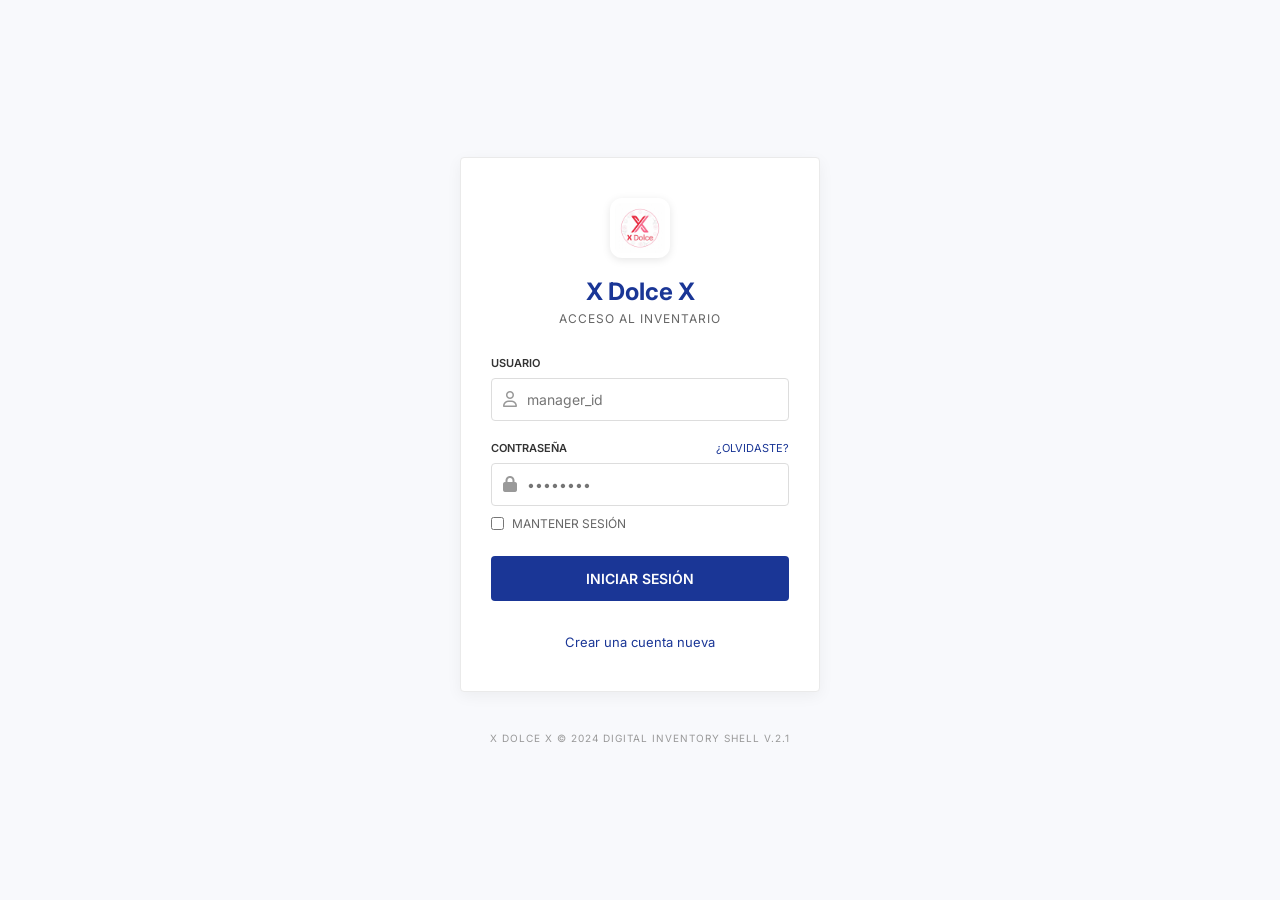
<file: frontend/index.html>
<!DOCTYPE html>
<html lang="es">

<head>
    <meta charset="UTF-8">
    <meta name="viewport" content="width=device-width, initial-scale=1.0">
    <title>X Dolce - Acceso al Inventario</title>
    <link href="https://fonts.googleapis.com/css2?family=Inter:wght@400;500;600;700&display=swap" rel="stylesheet">
    <link rel="stylesheet" href="https://cdnjs.cloudflare.com/ajax/libs/font-awesome/6.4.0/css/all.min.css">
    <link rel="stylesheet" href="css/style.css">
    <link rel="stylesheet" href="css/auth.css">
</head>

<body>

    <div class="auth-container">
        <div class="auth-card">
            <!-- Usamos una imagen de placeholder que simule el logo de X Dolce -->
            <img src="assets/images/logo.png" alt="X Dolce Logo" class="auth-logo">

            <h1 class="auth-title">X Dolce X</h1>
            <p class="auth-subtitle">ACCESO AL INVENTARIO</p>

            <form id="loginForm">
                <div class="form-group">
                    <label>USUARIO</label>
                    <div class="input-container">
                        <i class="fa-regular fa-user"></i>
                        <input type="text" id="username" placeholder="manager_id" required>
                    </div>
                </div>

                <div class="form-group" style="margin-bottom: 10px;">
                    <div style="display: flex; justify-content: space-between; align-items: center;">
                        <label>CONTRASEÑA</label>
                        <a href="#" style="font-size: 11px; margin-bottom: 8px;">¿OLVIDASTE?</a>
                    </div>
                    <div class="input-container">
                        <i class="fa-solid fa-lock"></i>
                        <input type="password" id="password" placeholder="••••••••" required>
                    </div>
                </div>

                <div class="extra-options" style="margin-bottom: 25px;">
                    <label
                        style="display: flex; align-items: center; gap: 8px; font-weight: normal; text-transform: none; color: #666;">
                        <input type="checkbox" id="rememberMe"> MANTENER SESIÓN
                    </label>
                </div>

                <button type="submit" class="btn-primary btn-auth">INICIAR SESIÓN</button>
            </form>

            <div style="margin-top: 15px;">
                <a href="register.html" class="footer-link">Crear una cuenta nueva</a>
            </div>
        </div>
        <div style="text-align: center; margin-top: 40px; font-size: 10px; color: #999; letter-spacing: 1px;">
            X DOLCE X © 2024 DIGITAL INVENTORY SHELL V.2.1
        </div>
    </div>

    <script src="js/api.js"></script>
    <script src="js/auth.js"></script>
</body>

</html>
</file>
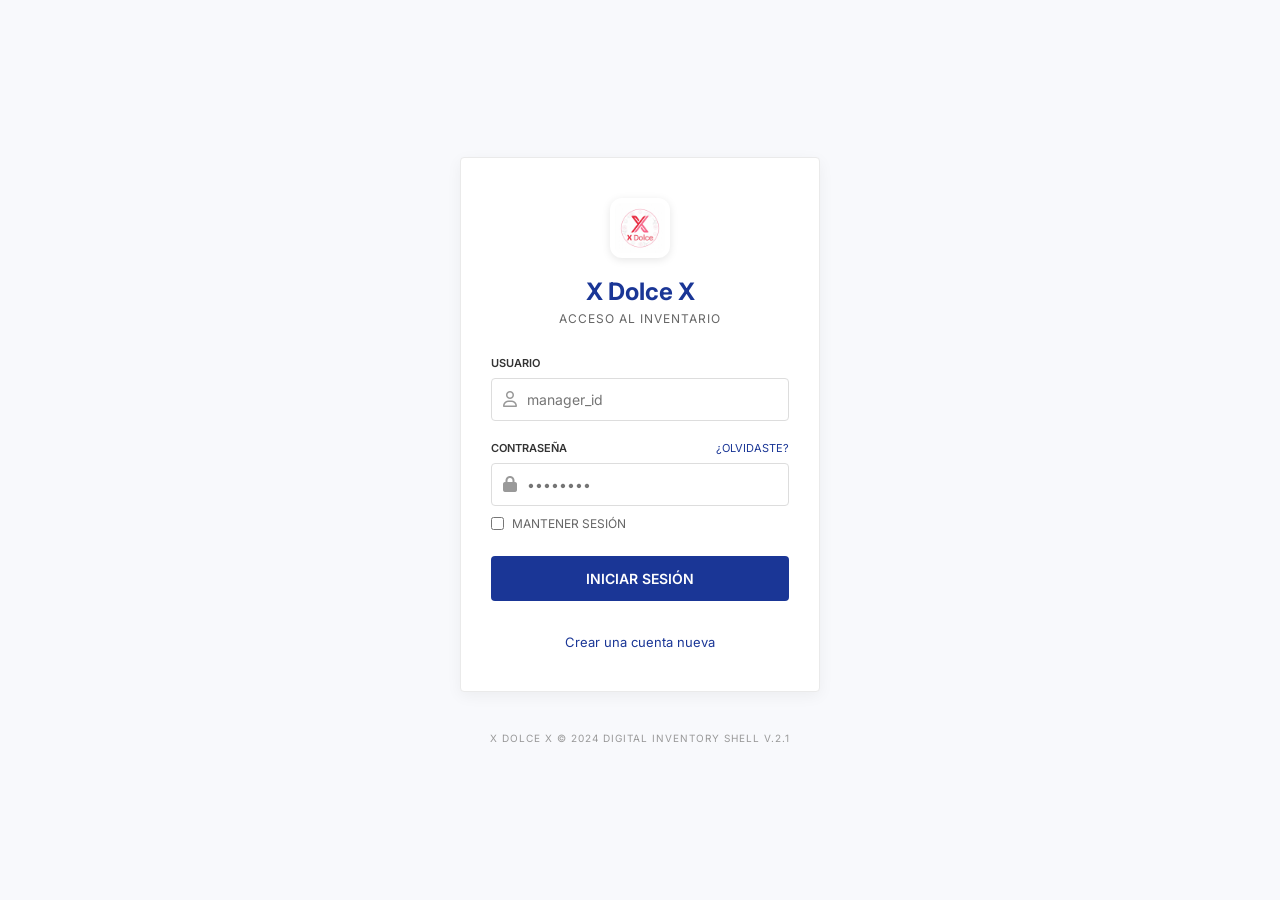
<file: frontend/customers.html>
<!DOCTYPE html>
<html lang="es">
<head>
    <meta charset="UTF-8">
    <meta name="viewport" content="width=device-width, initial-scale=1.0">
    <title>X Dolce - Clientes</title>
    <link href="https://fonts.googleapis.com/css2?family=Inter:wght@400;500;600;700&display=swap" rel="stylesheet">
    <link rel="stylesheet" href="https://cdnjs.cloudflare.com/ajax/libs/font-awesome/6.4.0/css/all.min.css">
    <link rel="stylesheet" href="css/style.css">
    <link rel="stylesheet" href="css/layout.css">
</head>
<body>

    <div class="app-container">
        <!-- Sidebar -->
        <aside class="sidebar">
            <div>
                <div class="sidebar-header">
                    <div class="sidebar-logo">
                        <img src="assets/images/logo.png" alt="Logo">
                        <div>
                            <h2>X Dolce</h2>
                            <p>Operaciones de inventario</p>
                        </div>
                    </div>
                </div>
                
                <ul class="sidebar-menu">
                    <li><a href="dashboard.html"><i class="fa-solid fa-box"></i> Inventario</a></li>
                    <li><a href="pos.html"><i class="fa-solid fa-cash-register"></i> Punto de Venta</a></li>
                    <li><a href="layaways.html"><i class="fa-solid fa-box-open"></i> Apartados</a></li>
                    <li><a href="customers.html" class="active"><i class="fa-solid fa-users"></i> Clientes</a></li>
                    <li><a href="history.html"><i class="fa-solid fa-clock-rotate-left"></i> Historial</a></li>
                </ul>

                <div class="sidebar-action">
                    <button class="btn-primary" style="width: 100%;" onclick="openCustomerModal()"><i class="fa-solid fa-plus"></i> Nuevo Cliente</button>
                </div>
            </div>

            <ul class="sidebar-menu sidebar-footer">
                <li><a href="settings.html"><i class="fa-solid fa-gear"></i> Ajustes</a></li>
                <li><a href="#"><i class="fa-regular fa-circle-question"></i> Soporte</a></li>
                <li><a href="#" onclick="logout()"><i class="fa-solid fa-arrow-right-from-bracket"></i> Salir</a></li>
            </ul>
        </aside>

        <!-- Main Content -->
        <main class="main-content">
            <header class="topbar">
                <div class="search-bar">
                    <i class="fa-solid fa-magnifying-glass"></i>
                    <input type="text" id="searchInput" placeholder="Buscar cliente por nombre o documento..." onkeyup="filterCustomers()">
                </div>
                <div class="topbar-actions">
                    <div style="position: relative;">
                        <button class="btn-icon" id="notificationBellBtn" onclick="toggleGlobalNotifications()" style="cursor:pointer; position:relative;">
                            <i class="fa-regular fa-bell"></i>
                            <span id="notifBadge" style="display:none;position:absolute;top:4px;right:4px;width:8px;height:8px;background:#dc3545;border-radius:50%;box-shadow:0 0 0 2px white;"></span>
                        </button>
                        <div id="notificationsDropdown" style="display:none; position:absolute; top:40px; right:0; width:300px; background:white; border-radius:8px; box-shadow:0 10px 25px rgba(0,0,0,0.15); border:1px solid #eee; z-index:1000; overflow:hidden;">
                            <div style="padding:15px; border-bottom:1px solid #eee; font-weight:600; color:#333; display:flex; justify-content:space-between; align-items:center;">
                                Alertas de Stock <span id="notifCount" class="badge badge-danger" style="font-size:11px;">0</span>
                            </div>
                            <div id="notificationsList" style="max-height:300px; overflow-y:auto; padding:0;">
                                <!-- Alerts will be injected here -->
                            </div>
                        </div>
                    </div>
                    <div class="user-profile">
                        <i class="fa-solid fa-circle-user" style="font-size: 24px; color: var(--primary-color);"></i>
                        <span id="userNameDisplay">Usuario</span>
                    </div>
                </div>
            </header>

            <div class="page-content">
                <div class="page-header">
                    <h1 class="page-title">Directorio de Clientes</h1>
                    <div class="action-buttons">
                        <button class="btn-primary" onclick="openCustomerModal()"><i class="fa-solid fa-user-plus"></i> Registrar Cliente</button>
                    </div>
                </div>

                <div style="background: white; border-radius: 8px; padding: 20px; box-shadow: 0 1px 3px rgba(0,0,0,0.05);">
                    <table class="data-table">
                        <thead>
                            <tr>
                                <th>ID / Doc</th>
                                <th>Nombre Completo</th>
                                <th>Teléfono</th>
                                <th>Correo</th>
                                <th>Dirección</th>
                                <th>Acciones</th>
                            </tr>
                        </thead>
                        <tbody id="customersTableBody">
                            <!-- Llenado por JS -->
                        </tbody>
                    </table>
                </div>
            </div>
        </main>
    </div>

    <!-- Modal for Customer Form -->
    <div id="customerModal" class="modal" style="display:none; position:fixed; top:0; left:0; width:100%; height:100%; background:rgba(0,0,0,0.5); z-index:1000; align-items:center; justify-content:center;">
        <div style="background:white; padding:30px; border-radius:8px; width:500px; max-width:90%;">
            <h2 id="modalTitle" style="margin-bottom: 20px;">Registrar Cliente</h2>
            <form id="customerForm" onsubmit="saveCustomer(event)">
                <input type="hidden" id="customerId">
                <div class="form-group" style="margin-bottom: 15px;">
                    <label>Nombre Completo *</label>
                    <input type="text" id="custName" class="form-input" style="width: 100%;" required>
                </div>
                <div class="form-group" style="margin-bottom: 15px;">
                    <label>Documento / Cédula</label>
                    <input type="text" id="custDoc" class="form-input" style="width: 100%;">
                </div>
                <div style="display: grid; grid-template-columns: 1fr 1fr; gap: 15px; margin-bottom: 15px;">
                    <div class="form-group">
                        <label>Teléfono</label>
                        <input type="text" id="custPhone" class="form-input" style="width: 100%;">
                    </div>
                    <div class="form-group">
                        <label>Correo</label>
                        <input type="email" id="custEmail" class="form-input" style="width: 100%;">
                    </div>
                </div>
                <div class="form-group" style="margin-bottom: 20px;">
                    <label>Dirección</label>
                    <input type="text" id="custAddress" class="form-input" style="width: 100%;">
                </div>
                <div style="display: flex; justify-content: flex-end; gap: 10px;">
                    <button type="button" class="btn-secondary" onclick="closeCustomerModal()">Cancelar</button>
                    <button type="submit" class="btn-primary">Guardar Cliente</button>
                </div>
            </form>
        </div>
    </div>

    <script src="js/api.js"></script>
    <script src="js/auth.js"></script>
    <script src="js/customers.js"></script>
</body>
</html>
</file>
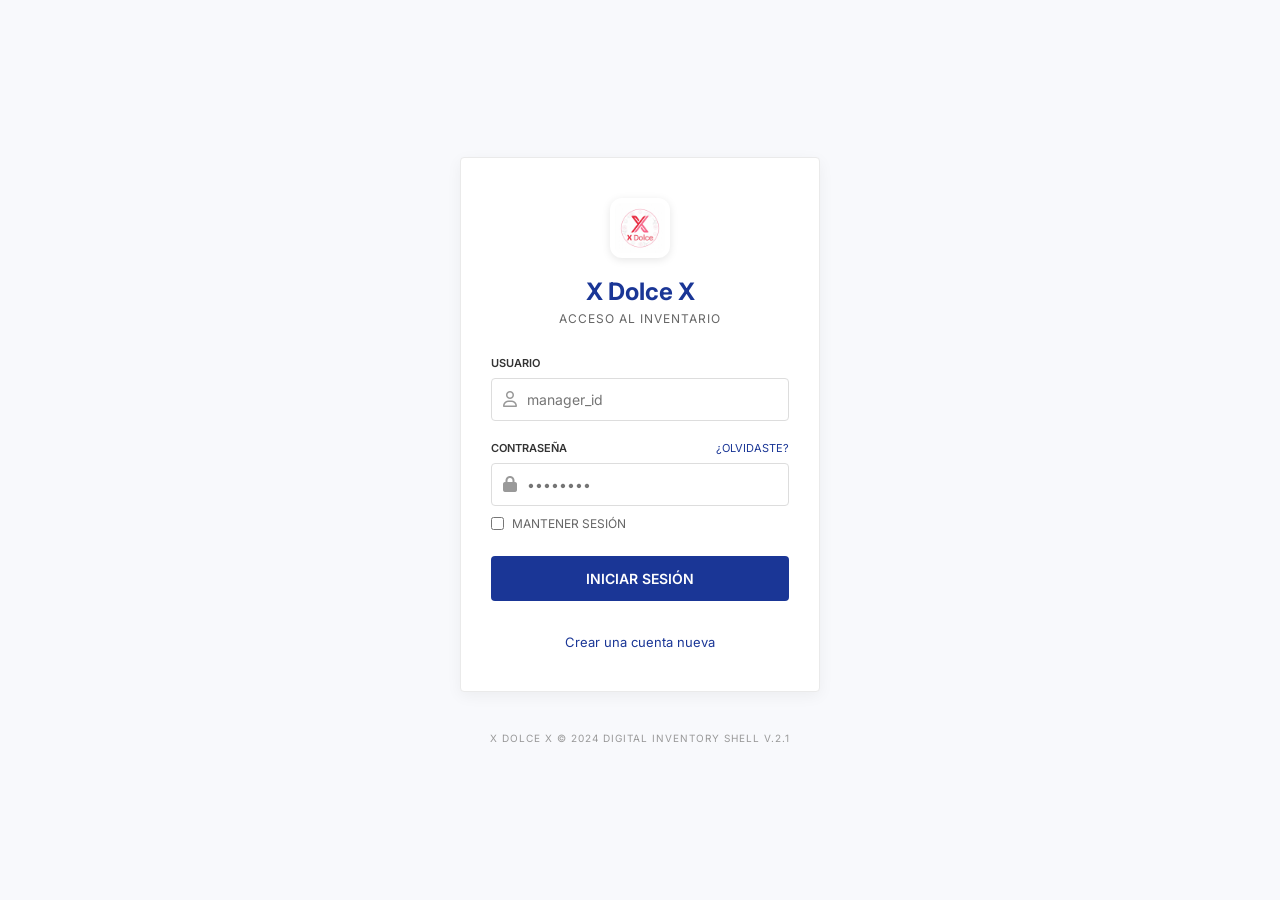
<file: frontend/dashboard.html>
<!DOCTYPE html>
<html lang="es">
<head>
    <meta charset="UTF-8">
    <meta name="viewport" content="width=device-width, initial-scale=1.0">
    <title>X Dolce - Inventario</title>
    <meta name="description" content="Sistema de gestión de inventario X Dolce — panel principal de productos y stock.">
    <link href="https://fonts.googleapis.com/css2?family=Inter:wght@400;500;600;700&display=swap" rel="stylesheet">
    <link rel="stylesheet" href="https://cdnjs.cloudflare.com/ajax/libs/font-awesome/6.4.0/css/all.min.css">
    <link rel="stylesheet" href="css/style.css">
    <link rel="stylesheet" href="css/layout.css">
    <style>
        @keyframes slideInToast { from { transform: translateX(100px); opacity:0; } to { transform: translateX(0); opacity:1; } }
        .bulk-bar {
            display: none;
            align-items: center;
            gap: 10px;
            background: #eef2f9;
            border: 1px solid #c0cce8;
            border-radius: 6px;
            padding: 8px 14px;
            margin-bottom: 10px;
        }
        .bulk-bar.visible { display: flex; }
        #bulkDeleteBtn {
            display: none;
            background: var(--danger);
            color: white;
            border: none;
            padding: 8px 16px;
            border-radius: 4px;
            cursor: pointer;
            font-weight: 600;
            font-size: 13px;
            align-items: center;
            gap: 6px;
            transition: background 0.2s;
        }
        #bulkDeleteBtn:hover { background: #b02a37; }
        .data-table th:first-child, .data-table td:first-child { width: 36px; padding-right: 0; }
        
        /* Grid View Styles */
        .grid-view {
            display: grid;
            grid-template-columns: repeat(auto-fill, minmax(180px, 1fr));
            gap: 15px;
        }
        .grid-card {
            background: white;
            border: 1px solid #e1e4e8;
            border-radius: 8px;
            overflow: hidden;
            position: relative;
            transition: transform 0.2s, box-shadow 0.2s;
        }
        .grid-card:hover {
            transform: translateY(-4px);
            box-shadow: 0 10px 20px rgba(0,0,0,0.1);
        }
        .grid-card-img {
            width: 100%;
            height: 180px;
            object-fit: cover;
            background: #f0f2f5;
            display: block;
        }
        .grid-card-overlay {
            position: absolute;
            bottom: 0;
            left: 0;
            right: 0;
            background: rgba(0,0,0,0.65);
            color: white;
            padding: 10px;
            text-align: center;
            font-size: 14px;
            font-weight: 600;
            backdrop-filter: blur(4px);
        }
        .grid-card-badge {
            position: absolute;
            top: 8px;
            left: 8px;
            background: rgba(255,255,255,0.9);
            padding: 2px 6px;
            border-radius: 4px;
            font-size: 11px;
            font-weight: 700;
            box-shadow: 0 2px 4px rgba(0,0,0,0.1);
        }
        .grid-card-actions {
            position: absolute;
            top: 8px;
            right: 8px;
            display: flex;
            gap: 4px;
            opacity: 0;
            transition: opacity 0.2s;
        }
        .grid-card:hover .grid-card-actions {
            opacity: 1;
        }
        .grid-card-actions button {
            background: white;
            border: none;
            border-radius: 4px;
            width: 28px;
            height: 28px;
            display: flex;
            align-items: center;
            justify-content: center;
            cursor: pointer;
            box-shadow: 0 2px 5px rgba(0,0,0,0.2);
        }
        .grid-card-actions button:hover { background: #f0f2f5; }
    </style>
</head>
<body>

    <div class="app-container">
        <!-- Sidebar -->
        <aside class="sidebar">
            <div>
                <div class="sidebar-header">
                    <div class="sidebar-logo">
                        <img src="assets/images/logo.png" alt="Logo X Dolce">
                        <div><h2>X Dolce</h2><p>Operaciones de inventario</p></div>
                    </div>
                </div>
                <ul class="sidebar-menu">
                    <li><a href="dashboard.html" class="active"><i class="fa-solid fa-box"></i> Inventario</a></li>
                    <li><a href="pos.html"><i class="fa-solid fa-cash-register"></i> Punto de Venta</a></li>
                    <li><a href="layaways.html"><i class="fa-solid fa-box-open"></i> Apartados</a></li>
                    <li><a href="customers.html"><i class="fa-solid fa-users"></i> Clientes</a></li>
                    <li><a href="history.html"><i class="fa-solid fa-clock-rotate-left"></i> Historial</a></li>
                </ul>
                <div class="sidebar-action">
                    <button class="btn-primary" style="width:100%;" onclick="openEntryModal()"><i class="fa-solid fa-plus"></i> Nueva Entrada</button>
                </div>
            </div>
            <ul class="sidebar-menu sidebar-footer">
                <li><a href="settings.html"><i class="fa-solid fa-gear"></i> Ajustes</a></li>
                <li><a href="#"><i class="fa-regular fa-circle-question"></i> Soporte</a></li>
                <li><a href="#" onclick="logout()"><i class="fa-solid fa-arrow-right-from-bracket"></i> Salir</a></li>
            </ul>
        </aside>

        <!-- Main Content -->
        <main class="main-content">
            <header class="topbar">
                <div class="search-bar">
                    <i class="fa-solid fa-magnifying-glass"></i>
                    <input type="text" id="searchInput" placeholder="Buscar nombre de producto, SKU o categoría..." oninput="filterTable()">
                </div>
                <div class="topbar-actions">
                    <div style="position: relative;">
                        <button class="btn-icon" id="notificationBellBtn" onclick="toggleNotifications()" style="cursor:pointer; position:relative;">
                            <i class="fa-regular fa-bell"></i>
                            <span id="notifBadge" style="display:none;position:absolute;top:4px;right:4px;width:8px;height:8px;background:#dc3545;border-radius:50%;box-shadow:0 0 0 2px white;"></span>
                        </button>
                        <div id="notificationsDropdown" style="display:none; position:absolute; top:40px; right:0; width:300px; background:white; border-radius:8px; box-shadow:0 10px 25px rgba(0,0,0,0.15); border:1px solid #eee; z-index:1000; overflow:hidden;">
                            <div style="padding:15px; border-bottom:1px solid #eee; font-weight:600; color:#333; display:flex; justify-content:space-between; align-items:center;">
                                Alertas de Stock <span id="notifCount" class="badge badge-danger" style="font-size:11px;">0</span>
                            </div>
                            <div id="notificationsList" style="max-height:300px; overflow-y:auto; padding:0;">
                                <!-- Alerts will be injected here -->
                            </div>
                        </div>
                    </div>
                    <div class="user-profile">
                        <i class="fa-solid fa-circle-user" style="font-size:24px;color:var(--primary-color);"></i>
                        <span id="userNameDisplay">Usuario</span>
                    </div>
                </div>
            </header>

            <div class="page-content">
                <div class="page-header">
                    <h1 class="page-title">Resumen de Inventario</h1>
                    <div class="action-buttons">
                        <button class="btn-secondary" onclick="exportInventory()"><i class="fa-solid fa-download"></i> Exportar CSV</button>
                        <button class="btn-secondary" onclick="openExitModal()"><i class="fa-regular fa-square-minus"></i> Registrar Salida</button>
                        <button class="btn-secondary" onclick="openEntryModal()"><i class="fa-solid fa-arrow-right-to-bracket"></i> Registrar Entrada</button>
                        <button class="btn-primary" onclick="openProductModal()"><i class="fa-solid fa-plus"></i> Registrar Producto</button>
                    </div>
                </div>

                <!-- Stats -->
                <div class="stats-grid">
                    <div class="stat-card">
                        <div class="stat-title">SKU Total</div>
                        <div class="stat-value" id="statTotalSku">0</div>
                        <div class="stat-sub"><i class="fa-solid fa-box"></i> Productos registrados</div>
                    </div>
                    <div class="stat-card">
                        <div class="stat-title">Alerta de Stock Bajo</div>
                        <div class="stat-value text-danger" id="statLowStock">0</div>
                        <div class="stat-sub text-danger"><i class="fa-solid fa-triangle-exclamation"></i> Acción requerida</div>
                    </div>
                    <div class="stat-card">
                        <div class="stat-title">Capacidad de Almacén</div>
                        <div class="stat-value">—</div>
                        <div style="height:4px;background:#eee;border-radius:2px;margin-top:10px;">
                            <div style="width:84%;height:100%;background:var(--primary-color);border-radius:2px;"></div>
                        </div>
                    </div>
                    <div class="stat-card" style="display:flex;flex-direction:column;justify-content:center;align-items:center;border-color:#fbe6e8;cursor:pointer;" onclick="openExitModal()">
                        <i class="fa-solid fa-triangle-exclamation" style="font-size:24px;color:var(--danger);margin-bottom:10px;"></i>
                        <div class="text-danger" style="font-weight:600;text-transform:uppercase;">Registrar Salida</div>
                    </div>
                </div>

                <!-- Bulk Action Bar -->
                <div id="bulkBar" style="display:flex;align-items:center;gap:10px;background:#eef2f9;border:1px solid #c0cce8;border-radius:6px;padding:8px 14px;margin-bottom:10px;display:none;">
                    <span id="bulkBarLabel" style="font-size:13px;font-weight:600;color:var(--primary-color);flex:1;"></span>
                    <button id="bulkDeleteBtn" onclick="deleteSelectedProducts()" style="display:none;">
                        <i class="fa-solid fa-trash" style="margin-right:6px;"></i> Eliminar seleccionados
                    </button>
                    <button onclick="toggleSelectAll(false)" style="background:none;border:none;color:#666;font-size:13px;cursor:pointer;padding:4px 8px;">✕ Cancelar selección</button>
                </div>

                <!-- View Toggle -->
                <div style="display:flex; justify-content:space-between; align-items:center; margin-bottom: 15px;">
                    <h3 style="font-size:16px; margin:0; color:#333;">Listado de Productos</h3>
                    <div style="display:flex; background:#eef2f9; border-radius:6px; padding:4px;">
                        <button id="btnListView" onclick="toggleView('list')" style="padding:6px 12px; border-radius:4px; font-size:14px; border:none; cursor:pointer; background:white; box-shadow:0 1px 3px rgba(0,0,0,0.1); color:var(--primary-color);"><i class="fa-solid fa-list"></i></button>
                        <button id="btnGridView" onclick="toggleView('grid')" style="padding:6px 12px; border-radius:4px; font-size:14px; border:none; cursor:pointer; background:transparent; color:#666;"><i class="fa-solid fa-border-all"></i></button>
                    </div>
                </div>

                <!-- Table Container -->
                <div id="listViewContainer">
                    <table class="data-table">
                    <thead>
                        <tr>
                            <th style="width:36px;padding-right:0;">
                                <input type="checkbox" id="selectAllCheckbox"
                                    onchange="toggleSelectAll(this.checked)"
                                    style="width:16px;height:16px;cursor:pointer;accent-color:var(--primary-color);"
                                    title="Seleccionar todos">
                            </th>
                            <th>SKU</th>
                            <th>Nombre del Producto</th>
                            <th>Categoría</th>
                            <th>Nivel de Stock</th>
                            <th>Precio (COP)</th>
                            <th>Acciones</th>
                        </tr>
                    </thead>
                    <tbody id="inventoryTableBody"></tbody>
                </table>
                </div>

                <!-- Grid Container -->
                <div id="gridViewContainer" class="grid-view" style="display:none;"></div>
            </div>
        </main>
    </div>

    <!-- Modal Producto -->
    <div id="productModal" class="modal" style="display:none;position:fixed;top:0;left:0;width:100%;height:100%;background:rgba(0,0,0,0.55);z-index:1000;align-items:center;justify-content:center;">
        <div style="background:white;padding:30px;border-radius:10px;width:750px;max-width:95%;max-height:90vh;overflow-y:auto;box-shadow:0 20px 60px rgba(0,0,0,0.2);">
            <h2 id="productModalTitle" style="margin-bottom:20px;color:var(--primary-color);">Registrar Producto</h2>
            <form id="productForm" onsubmit="saveProduct(event)">
                <input type="hidden" id="prodId">
                <div style="display:grid;grid-template-columns:2fr 1fr;gap:20px;">
                    <div>
                        <div class="form-group" style="margin-bottom:15px;">
                            <label style="display:block;font-size:12px;font-weight:600;color:#555;margin-bottom:6px;">Nombre del Producto *</label>
                            <input type="text" id="prodName" class="form-input" style="width:100%;" required placeholder="Ej: Gorra Urbana Black">
                        </div>
                        <div style="display:grid;grid-template-columns:1fr 1fr;gap:15px;margin-bottom:15px;">
                            <div>
                                <label style="display:block;font-size:12px;font-weight:600;color:#555;margin-bottom:6px;">Categoría</label>
                                <select id="prodCategory" class="form-input" style="width:100%;"></select>
                            </div>
                            <div>
                                <label style="display:block;font-size:12px;font-weight:600;color:#555;margin-bottom:6px;">SKU / Código *</label>
                                <input type="text" id="prodSku" class="form-input" style="width:100%;" required placeholder="Ej: ACC-0001">
                            </div>
                        </div>
                        <div class="form-group" style="margin-bottom:15px;">
                            <label style="display:block;font-size:12px;font-weight:600;color:#555;margin-bottom:6px;">Descripción</label>
                            <textarea id="prodDescription" class="form-input" style="width:100%;height:60px;resize:vertical;" placeholder="Descripción del producto..."></textarea>
                        </div>
                        <div style="display:grid;grid-template-columns:1fr 1fr 1fr;gap:15px;margin-bottom:15px;">
                            <div>
                                <label style="display:block;font-size:12px;font-weight:600;color:#555;margin-bottom:6px;">Precio (COP) *</label>
                                <input type="number" step="1" min="0" id="prodPrice" class="form-input" style="width:100%;" required placeholder="0">
                            </div>
                            <div>
                                <label style="display:block;font-size:12px;font-weight:600;color:#555;margin-bottom:6px;">Stock Inicial</label>
                                <input type="number" id="prodStock" class="form-input" style="width:100%;" value="0" min="0">
                            </div>
                            <div>
                                <label style="display:block;font-size:12px;font-weight:600;color:#555;margin-bottom:6px;">Estado</label>
                                <select id="prodStatus" class="form-input" style="width:100%;">
                                    <option value="ACTIVE">Activo</option>
                                    <option value="INACTIVE">Inactivo</option>
                                </select>
                            </div>
                        </div>
                    </div>
                    <div>
                        <label style="display:block;font-size:12px;font-weight:600;color:#555;margin-bottom:6px;">Imagen del Producto</label>
                        <div style="border:2px dashed #ccc;padding:20px;text-align:center;border-radius:8px;background:#f9f9f9;cursor:pointer;" onclick="document.getElementById('prodImage').click()">
                            <i class="fa-solid fa-image" id="imagePreviewIcon" style="font-size:36px;color:#ccc;margin-bottom:10px;display:block;"></i>
                            <img id="imagePreview" src="" alt="Vista previa" style="display:none;max-width:100%;max-height:150px;margin:0 auto 10px auto;border-radius:6px;object-fit:cover;">
                            <p style="font-size:12px;color:#888;">Clic para subir (JPG, PNG, WEBP &middot; m&aacute;x 5MB)</p>
                            <span id="uploadStatusLabel" style="font-size:11px;font-weight:600;"></span>
                        </div>
                        <!-- input file FUERA del form para no interferir con el submit HTML -->
                        <div style="margin-top:10px;">
                            <label style="display:block;font-size:11px;color:#777;margin-bottom:4px;font-weight:500;">O pega una URL de internet:</label>
                            <input type="url" id="prodImageUrl" class="form-input" style="width:100%;font-size:12px;padding:6px 10px;" placeholder="https://ejemplo.com/foto.jpg" oninput="const val = this.value.trim(); const prev = document.getElementById('imagePreview'); const icon = document.getElementById('imagePreviewIcon'); if(val) { prev.src = val; prev.style.display = 'block'; icon.style.display = 'none'; } else { prev.style.display = 'none'; icon.style.display = 'block'; }">
                        </div>
                    </div>
                </div>
                <div style="display:flex;justify-content:flex-end;gap:10px;margin-top:20px;border-top:1px solid #eee;padding-top:15px;">
                    <button type="button" class="btn-secondary" onclick="closeProductModal()">Cancelar</button>
                    <button type="submit" class="btn-primary"><i class="fa-solid fa-save"></i> Guardar Producto</button>
                </div>
            </form>
            <!-- Input file fuera del <form> para no interferir con el submit JSON -->
            <input type="file" id="prodImage" accept="image/jpeg,image/png,image/webp" style="display:none;">
        </div>
    </div>

    <!-- Modal Entrada -->
    <div id="entryModal" class="modal" style="display:none;position:fixed;top:0;left:0;width:100%;height:100%;background:rgba(0,0,0,0.55);z-index:1000;align-items:center;justify-content:center;">
        <div style="background:white;padding:30px;border-radius:10px;width:520px;max-width:95%;box-shadow:0 20px 60px rgba(0,0,0,0.2);">
            <h2 style="margin-bottom:20px;color:var(--primary-color);"><i class="fa-solid fa-arrow-right-to-bracket" style="margin-right:8px;"></i>Registrar Entrada</h2>
            <form id="entryForm" onsubmit="saveEntry(event)">
                <div class="form-group" style="margin-bottom:15px;">
                    <label style="display:block;font-size:12px;font-weight:600;color:#555;margin-bottom:6px;">Producto *</label>
                    <select id="entryProduct" class="form-input" style="width:100%;" required></select>
                </div>
                <div style="display:grid;grid-template-columns:1fr 1fr;gap:15px;margin-bottom:15px;">
                    <div><label style="display:block;font-size:12px;font-weight:600;color:#555;margin-bottom:6px;">Cantidad *</label>
                    <input type="number" id="entryQuantity" class="form-input" style="width:100%;" required min="1"></div>
                    <div><label style="display:block;font-size:12px;font-weight:600;color:#555;margin-bottom:6px;">Fecha *</label>
                    <input type="date" id="entryDate" class="form-input" style="width:100%;" required></div>
                </div>
                <div class="form-group" style="margin-bottom:15px;">
                    <label style="display:block;font-size:12px;font-weight:600;color:#555;margin-bottom:6px;">Proveedor</label>
                    <input type="text" id="entryProvider" class="form-input" style="width:100%;" placeholder="Nombre del proveedor">
                </div>
                <div class="form-group" style="margin-bottom:15px;">
                    <label style="display:block;font-size:12px;font-weight:600;color:#555;margin-bottom:6px;">Referencia / Factura</label>
                    <input type="text" id="entryRef" class="form-input" style="width:100%;" placeholder="Ej: FAC-0001">
                </div>
                <div class="form-group" style="margin-bottom:20px;">
                    <label style="display:block;font-size:12px;font-weight:600;color:#555;margin-bottom:6px;">Observaciones</label>
                    <textarea id="entryNotes" class="form-input" style="width:100%;height:70px;resize:vertical;"></textarea>
                </div>
                <div style="display:flex;justify-content:flex-end;gap:10px;border-top:1px solid #eee;padding-top:15px;">
                    <button type="button" class="btn-secondary" onclick="closeEntryModal()">Cancelar</button>
                    <button type="submit" class="btn-primary"><i class="fa-solid fa-check"></i> Confirmar Entrada</button>
                </div>
            </form>
        </div>
    </div>

    <!-- Modal Salida -->
    <div id="exitModal" class="modal" style="display:none;position:fixed;top:0;left:0;width:100%;height:100%;background:rgba(0,0,0,0.55);z-index:1000;align-items:center;justify-content:center;">
        <div style="background:white;padding:30px;border-radius:10px;width:520px;max-width:95%;box-shadow:0 20px 60px rgba(0,0,0,0.2);">
            <h2 style="margin-bottom:20px;color:var(--danger);"><i class="fa-regular fa-square-minus" style="margin-right:8px;"></i>Registrar Salida</h2>
            <form id="exitForm" onsubmit="saveExit(event)">
                <div class="form-group" style="margin-bottom:6px;">
                    <label style="display:block;font-size:12px;font-weight:600;color:#555;margin-bottom:6px;">Producto *</label>
                    <select id="exitProduct" class="form-input" style="width:100%;" required onchange="updateExitMax()"></select>
                </div>
                <div style="margin-bottom:15px;"><small id="exitStockLabel" style="color:#666;font-weight:600;">Stock actual: —</small></div>
                <div style="display:grid;grid-template-columns:1fr 1fr;gap:15px;margin-bottom:15px;">
                    <div><label style="display:block;font-size:12px;font-weight:600;color:#555;margin-bottom:6px;">Cantidad *</label>
                    <input type="number" id="exitQuantity" class="form-input" style="width:100%;" required min="1"></div>
                    <div><label style="display:block;font-size:12px;font-weight:600;color:#555;margin-bottom:6px;">Fecha *</label>
                    <input type="date" id="exitDate" class="form-input" style="width:100%;" required></div>
                </div>
                <div class="form-group" style="margin-bottom:15px;">
                    <label style="display:block;font-size:12px;font-weight:600;color:#555;margin-bottom:6px;">Cliente</label>
                    <select id="exitCustomer" class="form-input" style="width:100%;"></select>
                </div>
                <div class="form-group" style="margin-bottom:15px;">
                    <label style="display:block;font-size:12px;font-weight:600;color:#555;margin-bottom:6px;">Motivo / Referencia</label>
                    <input type="text" id="exitRef" class="form-input" style="width:100%;" placeholder="Motivo de la salida">
                </div>
                <div class="form-group" style="margin-bottom:20px;">
                    <label style="display:block;font-size:12px;font-weight:600;color:#555;margin-bottom:6px;">Observaciones</label>
                    <textarea id="exitNotes" class="form-input" style="width:100%;height:70px;resize:vertical;"></textarea>
                </div>
                <div style="display:flex;justify-content:flex-end;gap:10px;border-top:1px solid #eee;padding-top:15px;">
                    <button type="button" class="btn-secondary" onclick="closeExitModal()">Cancelar</button>
                    <button type="submit" class="btn-primary" style="background:var(--danger);"><i class="fa-solid fa-check"></i> Registrar Salida</button>
                </div>
            </form>
        </div>
    </div>

    <script src="js/api.js"></script>
    <script src="js/auth.js"></script>
    <script src="js/dashboard.js"></script>
    <script>
        function filterTable() {
            const q = document.getElementById('searchInput').value.toLowerCase();
            document.querySelectorAll('#inventoryTableBody tr').forEach(tr => {
                tr.style.display = tr.textContent.toLowerCase().includes(q) ? '' : 'none';
            });
        }

        // Override updateBulkDeleteBtn to also show/hide the bulk bar
        const _origUpdate = updateBulkDeleteBtn;
        function updateBulkDeleteBtn() {
            const btn = document.getElementById('bulkDeleteBtn');
            const bar = document.getElementById('bulkBar');
            const label = document.getElementById('bulkBarLabel');
            if (!btn || !bar) return;
            if (selectedProductIds.size > 0) {
                bar.style.display = 'flex';
                label.textContent = `${selectedProductIds.size} producto(s) seleccionado(s)`;
                btn.style.display = 'inline-flex';
                btn.innerHTML = `<i class="fa-solid fa-trash" style="margin-right:6px;"></i> Eliminar ${selectedProductIds.size} seleccionado${selectedProductIds.size > 1 ? 's' : ''}`;
            } else {
                bar.style.display = 'none';
                btn.style.display = 'none';
                const cb = document.getElementById('selectAllCheckbox');
                if (cb) { cb.checked = false; cb.indeterminate = false; }
            }
        }
    </script>
</body>
</html>
</file>
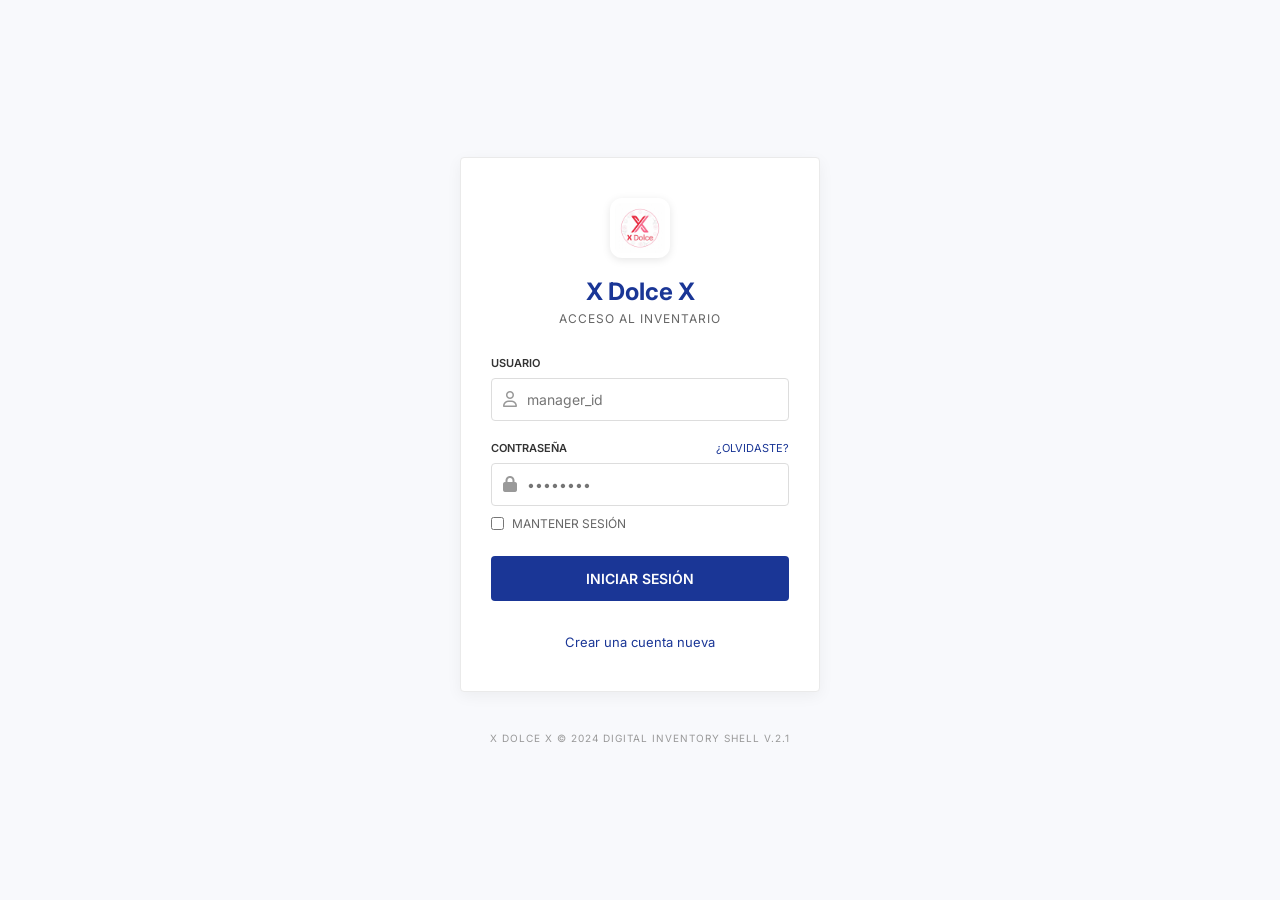
<file: frontend/history.html>
<!DOCTYPE html>
<html lang="es">
<head>
    <meta charset="UTF-8">
    <meta name="viewport" content="width=device-width, initial-scale=1.0">
    <title>X Dolce - Historial de Operaciones</title>
    <link href="https://fonts.googleapis.com/css2?family=Inter:wght@400;500;600;700&display=swap" rel="stylesheet">
    <link rel="stylesheet" href="https://cdnjs.cloudflare.com/ajax/libs/font-awesome/6.4.0/css/all.min.css">
    <link rel="stylesheet" href="css/style.css">
    <link rel="stylesheet" href="css/layout.css">
    <style>
        .filter-bar {
            display: flex;
            gap: 15px;
            background: #fff;
            padding: 15px 20px;
            border-radius: 8px;
            border: 1px solid var(--border-color);
            margin-bottom: 20px;
            align-items: flex-end;
        }
        .filter-group { flex: 1; }
        .filter-group label {
            display: block;
            font-size: 11px;
            font-weight: 600;
            color: #666;
            margin-bottom: 5px;
            text-transform: uppercase;
        }
        .section-title {
            font-size: 18px;
            font-weight: 600;
            color: var(--primary-color);
            margin-bottom: 15px;
            margin-top: 30px;
            padding-bottom: 10px;
            border-bottom: 2px solid #eee;
        }
    </style>
</head>
<body>

    <div class="app-container">
        <!-- Sidebar -->
        <aside class="sidebar">
            <div>
                <div class="sidebar-header">
                    <div class="sidebar-logo">
                        <img src="assets/images/logo.png" alt="Logo">
                        <div>
                            <h2>X Dolce</h2>
                            <p>Operaciones de inventario</p>
                        </div>
                    </div>
                </div>
                
                <ul class="sidebar-menu">
                    <li><a href="dashboard.html"><i class="fa-solid fa-box"></i> Inventario</a></li>
                    <li><a href="pos.html"><i class="fa-solid fa-cash-register"></i> Punto de Venta</a></li>
                    <li><a href="layaways.html"><i class="fa-solid fa-box-open"></i> Apartados</a></li>
                    <li><a href="customers.html"><i class="fa-solid fa-users"></i> Clientes</a></li>
                    <li><a href="history.html" class="active"><i class="fa-solid fa-clock-rotate-left"></i> Historial</a></li>
                </ul>
            </div>

            <ul class="sidebar-menu sidebar-footer">
                <li><a href="settings.html"><i class="fa-solid fa-gear"></i> Ajustes</a></li>
                <li><a href="#"><i class="fa-regular fa-circle-question"></i> Soporte</a></li>
                <li><a href="#" onclick="logout()"><i class="fa-solid fa-arrow-right-from-bracket"></i> Salir</a></li>
            </ul>
        </aside>

        <!-- Main Content -->
        <main class="main-content">
            <!-- Topbar -->
            <header class="topbar">
                <div class="search-bar">
                    <i class="fa-solid fa-magnifying-glass"></i>
                    <input type="text" placeholder="Buscar en el historial...">
                </div>
                <div class="topbar-actions">
                    <div style="position: relative;">
                        <button class="btn-icon" id="notificationBellBtn" onclick="toggleGlobalNotifications()" style="cursor:pointer; position:relative;">
                            <i class="fa-regular fa-bell"></i>
                            <span id="notifBadge" style="display:none;position:absolute;top:4px;right:4px;width:8px;height:8px;background:#dc3545;border-radius:50%;box-shadow:0 0 0 2px white;"></span>
                        </button>
                        <div id="notificationsDropdown" style="display:none; position:absolute; top:40px; right:0; width:300px; background:white; border-radius:8px; box-shadow:0 10px 25px rgba(0,0,0,0.15); border:1px solid #eee; z-index:1000; overflow:hidden;">
                            <div style="padding:15px; border-bottom:1px solid #eee; font-weight:600; color:#333; display:flex; justify-content:space-between; align-items:center;">
                                Alertas de Stock <span id="notifCount" class="badge badge-danger" style="font-size:11px;">0</span>
                            </div>
                            <div id="notificationsList" style="max-height:300px; overflow-y:auto; padding:0;">
                                <!-- Alerts will be injected here -->
                            </div>
                        </div>
                    </div>
                    <div class="user-profile">
                        <i class="fa-solid fa-circle-user" style="font-size: 24px; color: var(--primary-color);"></i>
                    </div>
                </div>
            </header>

            <!-- Page Content -->
            <div class="page-content">
                <div class="page-header">
                    <div>
                        <h1 class="page-title">Historial de Operaciones y Ventas</h1>
                        <p style="color: var(--text-muted); font-size: 14px;">Registro de movimientos de inventario y punto de venta.</p>
                    </div>
                    <div class="action-buttons">
                        <button class="btn-secondary" onclick="exportHistory()"><i class="fa-solid fa-download"></i> Exportar Movimientos</button>
                        <button class="btn-primary" onclick="exportSales()"><i class="fa-solid fa-file-invoice-dollar"></i> Exportar Ventas</button>
                    </div>
                </div>

                <!-- SECCIÓN 1: HISTORIAL DE VENTAS (NUEVO) -->
                <h2 class="section-title"><i class="fa-solid fa-receipt"></i> Registro de Ventas (Punto de Venta)</h2>
                
                <div class="filter-bar">
                    <div class="filter-group">
                        <label>Buscar Venta / Cliente</label>
                        <input type="text" id="salesSearch" class="form-input" placeholder="ID venta, cliente..." oninput="filterSales()">
                    </div>
                    <div class="filter-group">
                        <label>Método de Pago</label>
                        <select id="salesPaymentFilter" class="form-input" onchange="filterSales()">
                            <option value="">Todos los métodos</option>
                            <option value="EFECTIVO">Efectivo</option>
                            <option value="NEQUI">Nequi</option>
                            <option value="DAVIPLATA">Daviplata</option>
                            <option value="TRANSFERENCIA">Transferencia</option>
                            <option value="TARJETA">Tarjeta</option>
                        </select>
                    </div>
                </div>

                <div style="background: var(--white); border: 1px solid var(--border-color); border-radius: 8px; overflow: hidden;">
                    <table class="data-table" style="border: none; box-shadow: none;">
                        <thead>
                            <tr>
                                <th>ID VENTA</th>
                                <th>FECHA Y HORA</th>
                                <th>CLIENTE</th>
                                <th>PRODUCTOS (CANT)</th>
                                <th>MÉTODO PAGO</th>
                                <th>VENDEDOR</th>
                                <th>TOTAL</th>
                                <th>ACCIONES</th>
                            </tr>
                        </thead>
                        <tbody id="salesTableBody">
                            <!-- Populated via JS -->
                        </tbody>
                    </table>
                </div>

                <!-- SECCIÓN 2: HISTORIAL DE INVENTARIO -->
                <h2 class="section-title"><i class="fa-solid fa-boxes-stacked"></i> Movimientos de Inventario</h2>

                <div class="filter-bar">
                    <div class="filter-group">
                        <label>Tipo de Movimiento</label>
                        <select id="typeFilter" class="form-input" onchange="filterHistory()">
                            <option value="">Todos los movimientos</option>
                            <option value="IN">Entrada (+)</option>
                            <option value="OUT">Salida (-)</option>
                            <option value="CREATE_PRODUCT">Creación de Producto</option>
                            <option value="EDIT_PRODUCT">Edición de Producto</option>
                            <option value="DELETE_PRODUCT">Eliminación de Producto</option>
                            <option value="LAYAWAY_CREATE">Creación de Apartado</option>
                            <option value="LAYAWAY_PAYMENT">Pago de Apartado</option>
                            <option value="LAYAWAY_CANCEL">Cancelación de Apartado</option>
                        </select>
                    </div>
                    <div class="filter-group">
                        <label>Fecha Desde</label>
                        <input type="date" id="dateFrom" class="form-input" onchange="filterHistory()">
                    </div>
                    <div class="filter-group">
                        <label>Fecha Hasta</label>
                        <input type="date" id="dateTo" class="form-input" onchange="filterHistory()">
                    </div>
                    <div class="filter-group">
                        <label>Buscar Producto / Ref</label>
                        <input type="text" id="searchFilter" class="form-input" placeholder="Ej: Gorra, FAC-001..." oninput="filterHistory()">
                    </div>
                </div>

                <div style="background: var(--white); border: 1px solid var(--border-color); border-radius: 8px; overflow: hidden;">
                    <table class="data-table" style="border: none; box-shadow: none;">
                        <thead>
                            <tr>
                                <th>FECHA</th>
                                <th>TIPO</th>
                                <th>PRODUCTO (SKU)</th>
                                <th>CANTIDAD</th>
                                <th>REFERENCIA/PROVEEDOR</th>
                                <th>USUARIO</th>
                                <th>OBSERVACIONES</th>
                            </tr>
                        </thead>
                        <tbody id="historyTableBody">
                            <!-- Populated via JS -->
                        </tbody>
                    </table>
                </div>
            </div>
        </main>
    </div>

    <!-- Modal Detalles Venta -->
    <div id="saleDetailsModal" class="modal" style="display:none;position:fixed;top:0;left:0;width:100%;height:100%;background:rgba(0,0,0,0.55);z-index:1000;align-items:center;justify-content:center;">
        <div style="background:white;padding:30px;border-radius:10px;width:600px;max-width:95%;box-shadow:0 20px 60px rgba(0,0,0,0.2);">
            <div style="display:flex; justify-content:space-between; align-items:center; margin-bottom:20px;">
                <h2 style="color:var(--primary-color); margin:0;">Detalles de la Venta</h2>
                <button class="btn-icon" onclick="closeSaleDetails()" style="font-size:20px;"><i class="fa-solid fa-xmark"></i></button>
            </div>
            <div id="saleDetailsContent">
                <!-- JS Populated -->
            </div>
        </div>
    </div>

    <script src="js/api.js"></script>
    <script src="js/auth.js"></script>
    <script src="js/history.js"></script>
</body>
</html>
</file>
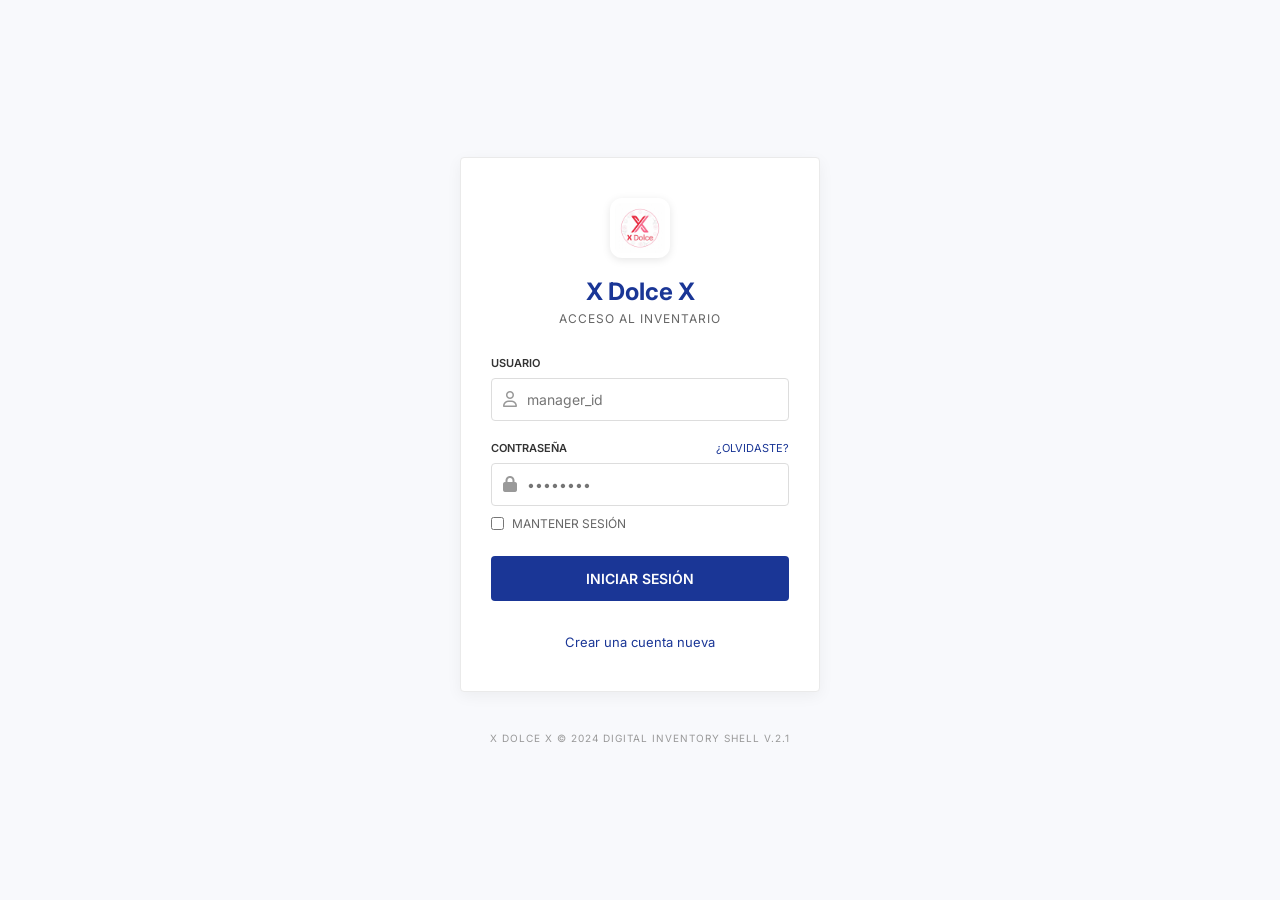
<file: frontend/layaways.html>
<!DOCTYPE html>
<html lang="es">
<head>
    <meta charset="UTF-8">
    <meta name="viewport" content="width=device-width, initial-scale=1.0">
    <title>X Dolce - Gestión de Apartados</title>
    <link href="https://fonts.googleapis.com/css2?family=Inter:wght@400;500;600;700&display=swap" rel="stylesheet">
    <link rel="stylesheet" href="https://cdnjs.cloudflare.com/ajax/libs/font-awesome/6.4.0/css/all.min.css">
    <link rel="stylesheet" href="css/style.css">
    <link rel="stylesheet" href="css/layout.css">
    <style>
        .layaway-container {
            display: flex;
            gap: 20px;
        }
        .layaway-main {
            flex: 3;
        }
        .layaway-side {
            flex: 1;
            display: flex;
            flex-direction: column;
            gap: 20px;
        }
        .payment-panel {
            background: #f4f5f8;
            padding: 20px;
            border-radius: 8px;
            border: 1px solid var(--border-color);
        }
        .payment-panel h4 {
            margin-bottom: 15px;
            display: flex;
            align-items: center;
            gap: 10px;
        }
        .form-control {
            width: 100%;
            padding: 10px;
            border: 1px solid #ddd;
            border-radius: 4px;
            margin-bottom: 15px;
        }
        .btn-group {
            display: flex;
            gap: 5px;
            margin-bottom: 15px;
        }
        .btn-group button {
            flex: 1;
            padding: 8px;
            background: #fff;
            border: 1px solid var(--primary-color);
            color: var(--primary-color);
            border-radius: 4px;
            cursor: pointer;
        }
        .btn-group button.active {
            background: var(--primary-color);
            color: #fff;
        }
        .admin-shortcuts {
            background: #fff;
            padding: 20px;
            border-radius: 8px;
            border: 1px solid var(--border-color);
        }
        .shortcut-btn {
            display: flex;
            align-items: center;
            gap: 15px;
            padding: 15px;
            border: 1px solid #eee;
            border-radius: 8px;
            background: #fafafa;
            margin-bottom: 10px;
            cursor: pointer;
            transition: 0.2s;
        }
        .shortcut-btn:hover {
            background: #f0f0f0;
        }
    </style>
</head>
<body>

    <div class="app-container">
        <!-- Sidebar -->
        <aside class="sidebar">
            <div>
                <div class="sidebar-header">
                    <div class="sidebar-logo">
                        <img src="assets/images/logo.png" alt="Logo">
                        <div>
                            <h2>X Dolce</h2>
                            <p>Operaciones de inventario</p>
                        </div>
                    </div>
                </div>
                
                <ul class="sidebar-menu">
                    <li><a href="dashboard.html"><i class="fa-solid fa-box"></i> Inventario</a></li>
                    <li><a href="pos.html"><i class="fa-solid fa-cash-register"></i> Punto de Venta</a></li>
                    <li><a href="layaways.html" class="active"><i class="fa-solid fa-box-open"></i> Apartados</a></li>
                    <li><a href="customers.html"><i class="fa-solid fa-users"></i> Clientes</a></li>
                    <li><a href="history.html"><i class="fa-solid fa-clock-rotate-left"></i> Historial</a></li>
                </ul>
            </div>

            <ul class="sidebar-menu sidebar-footer">
                <li><a href="settings.html"><i class="fa-solid fa-gear"></i> Ajustes</a></li>
                <li><a href="#"><i class="fa-regular fa-circle-question"></i> Soporte</a></li>
                <li><a href="#" onclick="logout()"><i class="fa-solid fa-arrow-right-from-bracket"></i> Salir</a></li>
            </ul>
        </aside>

        <!-- Main Content -->
        <main class="main-content">
            <!-- Topbar -->
            <header class="topbar">
                <div class="search-bar">
                    <i class="fa-solid fa-magnifying-glass"></i>
                    <input type="text" placeholder="Buscar apartados o clientes...">
                </div>
                <div class="topbar-actions">
                    <div style="position: relative;">
                        <button class="btn-icon" id="notificationBellBtn" onclick="toggleGlobalNotifications()" style="cursor:pointer; position:relative;">
                            <i class="fa-regular fa-bell"></i>
                            <span id="notifBadge" style="display:none;position:absolute;top:4px;right:4px;width:8px;height:8px;background:#dc3545;border-radius:50%;box-shadow:0 0 0 2px white;"></span>
                        </button>
                        <div id="notificationsDropdown" style="display:none; position:absolute; top:40px; right:0; width:300px; background:white; border-radius:8px; box-shadow:0 10px 25px rgba(0,0,0,0.15); border:1px solid #eee; z-index:1000; overflow:hidden;">
                            <div style="padding:15px; border-bottom:1px solid #eee; font-weight:600; color:#333; display:flex; justify-content:space-between; align-items:center;">
                                Alertas de Stock <span id="notifCount" class="badge badge-danger" style="font-size:11px;">0</span>
                            </div>
                            <div id="notificationsList" style="max-height:300px; overflow-y:auto; padding:0;">
                                <!-- Alerts will be injected here -->
                            </div>
                        </div>
                    </div>
                    <div class="user-profile">
                        <i class="fa-solid fa-circle-user" style="font-size: 24px; color: var(--primary-color);"></i>
                    </div>
                </div>
            </header>

            <!-- Page Content -->
            <div class="page-content">
                <div class="page-header">
                    <div>
                        <h1 class="page-title">Gestión de Apartados</h1>
                        <p style="color: var(--text-muted); font-size: 14px;">Rastrea y procesa ventas con pagos parciales.</p>
                    </div>
                    <div class="action-buttons">
                        <button class="btn-secondary" onclick="window.location.href='customers.html'"><i class="fa-solid fa-user-plus"></i> Gestionar Clientes</button>
                        <button class="btn-primary" onclick="openLayawayModal()"><i class="fa-solid fa-cart-plus"></i> Crear Apartado</button>
                    </div>
                </div>

                <!-- Stats -->
                <div class="stats-grid" style="grid-template-columns: repeat(3, 1fr);">
                    <div class="stat-card" style="display:flex; align-items:center; gap: 15px;">
                        <div style="background:#eef2f9; color:var(--primary-color); padding:15px; border-radius:8px;">
                            <i class="fa-solid fa-clipboard-list" style="font-size:24px;"></i>
                        </div>
                        <div>
                            <div class="stat-title">APARTADOS ACTIVOS</div>
                            <div class="stat-value" id="statActive">0</div>
                        </div>
                    </div>
                    <div class="stat-card" style="display:flex; align-items:center; gap: 15px;">
                        <div style="background:#eef2f9; color:var(--primary-color); padding:15px; border-radius:8px;">
                            <i class="fa-solid fa-money-bill-wave" style="font-size:24px;"></i>
                        </div>
                        <div>
                            <div class="stat-title">SALDO TOTAL</div>
                            <div class="stat-value" id="statBalance">$0.00</div>
                        </div>
                    </div>
                    <div class="stat-card" style="display:flex; align-items:center; gap: 15px;">
                        <div style="background:#fbe6e8; color:var(--danger); padding:15px; border-radius:8px;">
                            <i class="fa-regular fa-calendar-xmark" style="font-size:24px;"></i>
                        </div>
                        <div>
                            <div class="stat-title">EXPIRADOS HOY</div>
                            <div class="stat-value text-danger" id="statExpired">0</div>
                        </div>
                    </div>
                </div>

                <div class="layaway-container">
                    <div class="layaway-main">
                        <div style="background:var(--white); border:1px solid var(--border-color); border-radius:8px;">
                            <div style="padding:15px 20px; border-bottom:1px solid var(--border-color); display:flex; justify-content:space-between; align-items:center;">
                                <h3 style="font-size:16px;">Acuerdos Activos</h3>
                                <div style="color:var(--text-muted); cursor:pointer;"><i class="fa-solid fa-filter"></i> <i class="fa-solid fa-download" style="margin-left:10px;"></i></div>
                            </div>
                            <table class="data-table" style="border:none; box-shadow:none;">
                                <thead>
                                    <tr>
                                        <th>CLIENTE</th>
                                        <th>PRODUCTO</th>
                                        <th>TOTAL</th>
                                        <th>PAGADO</th>
                                        <th>SALDO</th>
                                        <th>VENCIMIENTO</th>
                                        <th>ESTADO</th>
                                        <th>ACCIONES</th>
                                    </tr>
                                </thead>
                                <tbody id="layawayTableBody">
                                    <!-- JS populated -->
                                </tbody>
                            </table>
                        </div>
                    </div>

                    <div class="layaway-side">
                        <div class="payment-panel">
                            <h4><i class="fa-solid fa-money-bill-1-wave" style="color:var(--primary-color);"></i> Pago Rápido</h4>
                            
                            <label style="font-size:11px; font-weight:600; color:#666;">SELECCIONAR APARTADO</label>
                            <select class="form-control" id="layawaySelect">
                                <option value="">Seleccione...</option>
                            </select>

                            <label style="font-size:11px; font-weight:600; color:#666;">MONTO A PAGAR</label>
                            <input type="number" class="form-control" id="paymentAmount" placeholder="$ 0.00">

                            <label style="font-size:11px; font-weight:600; color:#666;">MÉTODO DE PAGO</label>
                            <div class="btn-group">
                                <button class="active">Efectivo</button>
                                <button>Tarjeta</button>
                            </div>

                            <button class="btn-primary" style="width:100%;" onclick="registerPayment()">Registrar Pago</button>
                        </div>

                        <div class="admin-shortcuts">
                            <h4 style="margin-bottom:15px; font-size:12px; color:#666; text-transform:uppercase;">Atajos de Administrador</h4>
                            <div class="shortcut-btn">
                                <i class="fa-solid fa-print" style="color:#999; font-size:20px;"></i>
                                <div>
                                    <div style="font-size:13px; font-weight:600;">Imprimir Reporte</div>
                                    <div style="font-size:12px; color:#666;">Diario</div>
                                </div>
                            </div>
                            <div class="shortcut-btn">
                                <i class="fa-solid fa-list-check" style="color:#999; font-size:20px;"></i>
                                <div>
                                    <div style="font-size:13px; font-weight:600;">Configuración de</div>
                                    <div style="font-size:12px; color:#666;">Políticas</div>
                                </div>
                            </div>
                        </div>
                    </div>
                </div>
            </div>
        </main>
    </div>

    <!-- Modal Crear Apartado -->
    <div id="layawayModal" class="modal" style="display:none; position:fixed; top:0; left:0; width:100%; height:100%; background:rgba(0,0,0,0.55); z-index:1000; align-items:center; justify-content:center;">
        <div style="background:white; padding:30px; border-radius:10px; width:620px; max-width:95%; max-height:90vh; overflow-y:auto; box-shadow:0 20px 60px rgba(0,0,0,0.2);">
            <h2 id="layawayModalTitle" style="margin-bottom: 20px; color:var(--primary-color);">Crear Apartado</h2>
            <form id="layawayForm" onsubmit="saveLayaway(event)">
                <input type="hidden" id="editLayawayId">
                <div style="display: grid; grid-template-columns: 1fr 1fr; gap: 15px; margin-bottom: 15px;">
                    <div class="form-group">
                        <label style="display:block;font-size:12px;font-weight:600;color:#555;margin-bottom:6px;">Cliente *</label>
                        <select id="newLayawayCustomer" class="form-input" style="width: 100%;" required></select>
                    </div>
                    <div class="form-group">
                        <label style="display:block;font-size:12px;font-weight:600;color:#555;margin-bottom:6px;">Producto *</label>
                        <select id="newLayawayProduct" class="form-input" style="width: 100%;" required onchange="updateLayawayPrice()"></select>
                    </div>
                </div>
                <div style="display: grid; grid-template-columns: 1fr 1fr 1fr; gap: 15px; margin-bottom: 15px;">
                    <div class="form-group">
                        <label style="display:block;font-size:12px;font-weight:600;color:#555;margin-bottom:6px;">Cantidad *</label>
                        <input type="number" id="newLayawayQuantity" class="form-input" style="width: 100%;" required min="1" value="1" oninput="updateLayawayPrice()">
                    </div>
                    <div class="form-group">
                        <label style="display:block;font-size:12px;font-weight:600;color:#555;margin-bottom:6px;">Total (COP)</label>
                        <input type="number" step="1" id="newLayawayTotal" class="form-input" style="width: 100%;" required readonly>
                    </div>
                    <div class="form-group">
                        <label style="display:block;font-size:12px;font-weight:600;color:#555;margin-bottom:6px;">Abono Inicial (COP) *</label>
                        <input type="number" step="1" id="newLayawayAbono" class="form-input" style="width: 100%;" required min="0" value="0">
                    </div>
                </div>
                <div class="form-group" style="margin-bottom: 15px;">
                    <label style="display:block;font-size:12px;font-weight:600;color:#555;margin-bottom:6px;">Fecha de Vencimiento *</label>
                    <input type="date" id="newLayawayDate" class="form-input" style="width: 100%;" required>
                </div>
                <div class="form-group" style="margin-bottom: 20px;">
                    <label style="display:block;font-size:12px;font-weight:600;color:#555;margin-bottom:6px;">Observaciones</label>
                    <textarea id="newLayawayNotes" class="form-input" style="width:100%; height:60px; resize:vertical;"></textarea>
                </div>
                <div style="display: flex; justify-content: flex-end; gap: 10px; border-top:1px solid #eee; padding-top:15px;">
                    <button type="button" class="btn-secondary" onclick="closeLayawayModal()">Cancelar</button>
                    <button type="submit" class="btn-primary"><i class="fa-solid fa-check"></i> Confirmar Apartado</button>
                </div>
            </form>
        </div>
    </div>

    <script src="js/api.js"></script>
    <script src="js/auth.js"></script>
    <script src="js/layaways.js"></script>
</body>
</html>
</file>
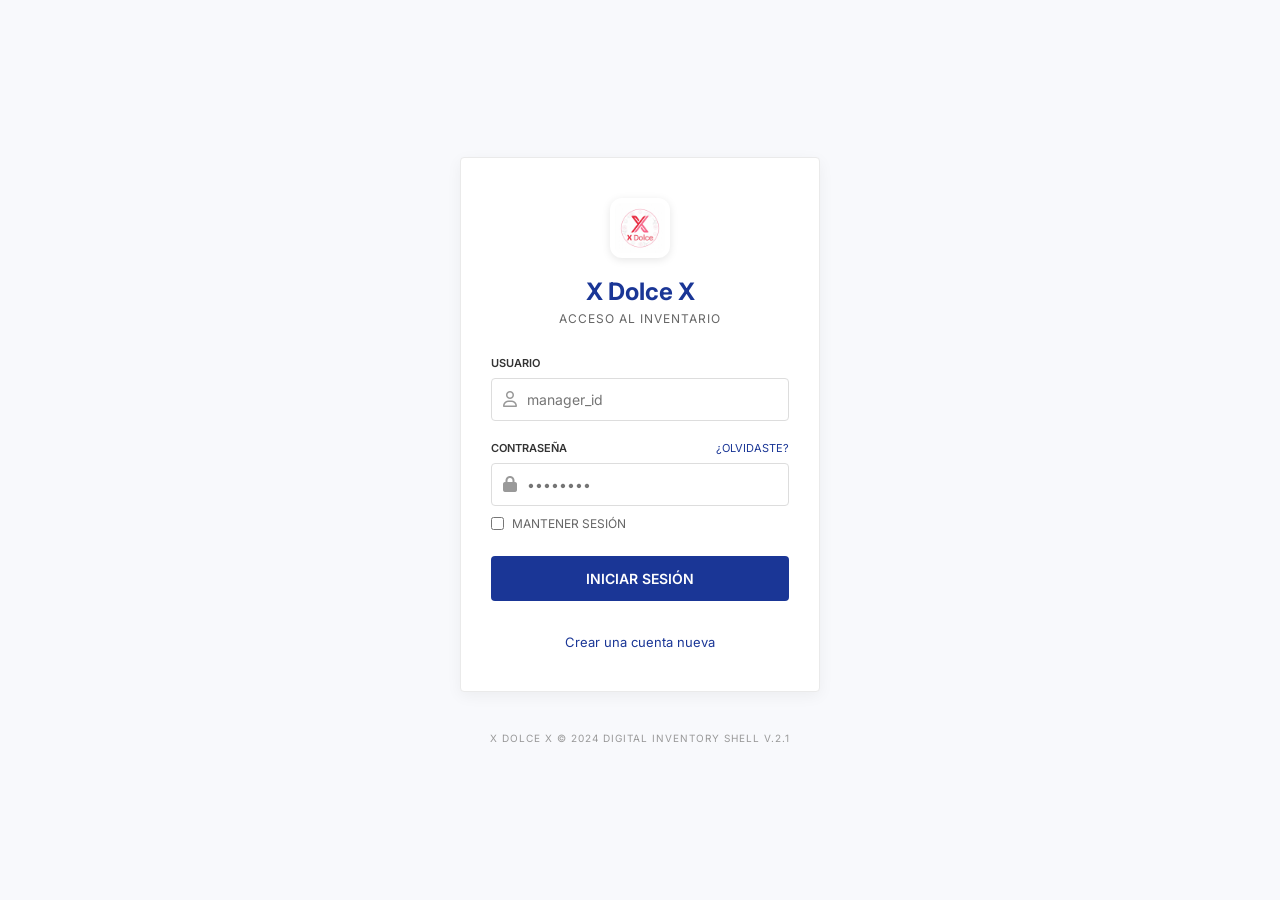
<file: frontend/pos.html>
<!DOCTYPE html>
<html lang="es">
<head>
    <meta charset="UTF-8">
    <meta name="viewport" content="width=device-width, initial-scale=1.0">
    <title>X Dolce - Punto de Venta</title>
    <link href="https://fonts.googleapis.com/css2?family=Inter:wght@400;500;600;700&display=swap" rel="stylesheet">
    <link rel="stylesheet" href="https://cdnjs.cloudflare.com/ajax/libs/font-awesome/6.4.0/css/all.min.css">
    <link rel="stylesheet" href="css/style.css">
    <link rel="stylesheet" href="css/layout.css">
    <link rel="stylesheet" href="css/pos.css">
    <style>
        .pos-grid {
            display: grid;
            grid-template-columns: 2fr 1fr;
            gap: 20px;
            height: calc(100vh - 120px);
        }
        .pos-left {
            display: flex;
            flex-direction: column;
            gap: 15px;
            overflow-y: auto;
        }
        .pos-right {
            background: #fff;
            border-radius: 8px;
            border: 1px solid #ddd;
            display: flex;
            flex-direction: column;
            overflow: hidden;
        }
        .pos-cart-items {
            flex: 1;
            overflow-y: auto;
            padding: 15px;
        }
        .pos-summary {
            background: #f8f9fa;
            padding: 20px;
            border-top: 1px solid #ddd;
        }
        .payment-methods {
            display: grid;
            grid-template-columns: 1fr 1fr;
            gap: 10px;
            margin-bottom: 15px;
        }
        .pm-btn {
            padding: 10px;
            border: 1px solid #ccc;
            border-radius: 4px;
            background: #fff;
            cursor: pointer;
            text-align: center;
            font-weight: 500;
            color: #555;
            transition: 0.2s;
        }
        .pm-btn.active {
            background: var(--primary-color);
            color: #fff;
            border-color: var(--primary-color);
        }
        @keyframes slideInToast { from { transform: translateX(100px); opacity:0; } to { transform: translateX(0); opacity:1; } }
    </style>
</head>
<body>

    <div class="app-container">
        <!-- Sidebar -->
        <aside class="sidebar">
            <div>
                <div class="sidebar-header">
                    <div class="sidebar-logo">
                        <img src="assets/images/logo.png" alt="Logo">
                        <div>
                            <h2>X Dolce</h2>
                            <p>Operaciones de inventario</p>
                        </div>
                    </div>
                </div>
                
                <ul class="sidebar-menu">
                    <li><a href="dashboard.html"><i class="fa-solid fa-box"></i> Inventario</a></li>
                    <li><a href="pos.html" class="active"><i class="fa-solid fa-cash-register"></i> PV/Caja</a></li>
                    <li><a href="layaways.html"><i class="fa-solid fa-box-open"></i> Apartados</a></li>
                    <li><a href="customers.html"><i class="fa-solid fa-users"></i> Clientes</a></li>
                    <li><a href="history.html"><i class="fa-solid fa-clock-rotate-left"></i> Historial</a></li>
                </ul>
            </div>

            <ul class="sidebar-menu sidebar-footer">
                <li><a href="settings.html"><i class="fa-solid fa-gear"></i> Configuración</a></li>
                <li><a href="#"><i class="fa-regular fa-circle-question"></i> Soporte</a></li>
                <li><a href="#" onclick="logout()"><i class="fa-solid fa-arrow-right-from-bracket"></i> Salir</a></li>
            </ul>
        </aside>

        <!-- Main Content -->
        <main class="main-content">
            <!-- Topbar -->
            <header class="topbar">
                <div class="search-bar">
                    <i class="fa-solid fa-magnifying-glass"></i>
                    <input type="text" id="posSearch" placeholder="Buscar producto por nombre o SKU..." oninput="searchProducts(this.value)">
                </div>
                <div class="topbar-actions">
                    <div style="position: relative;">
                        <button class="btn-icon" id="notificationBellBtn" onclick="toggleGlobalNotifications()" style="cursor:pointer; position:relative;">
                            <i class="fa-regular fa-bell"></i>
                            <span id="notifBadge" style="display:none;position:absolute;top:4px;right:4px;width:8px;height:8px;background:#dc3545;border-radius:50%;box-shadow:0 0 0 2px white;"></span>
                        </button>
                        <div id="notificationsDropdown" style="display:none; position:absolute; top:40px; right:0; width:300px; background:white; border-radius:8px; box-shadow:0 10px 25px rgba(0,0,0,0.15); border:1px solid #eee; z-index:1000; overflow:hidden;">
                            <div style="padding:15px; border-bottom:1px solid #eee; font-weight:600; color:#333; display:flex; justify-content:space-between; align-items:center;">
                                Alertas de Stock <span id="notifCount" class="badge badge-danger" style="font-size:11px;">0</span>
                            </div>
                            <div id="notificationsList" style="max-height:300px; overflow-y:auto; padding:0;">
                                <!-- Alerts will be injected here -->
                            </div>
                        </div>
                    </div>
                    <div class="user-profile">
                        <i class="fa-solid fa-circle-user" style="font-size: 24px; color: var(--primary-color);"></i>
                        <span id="userNameDisplay">Usuario</span>
                    </div>
                </div>
            </header>

            <!-- Page Content -->
            <div class="page-content" style="padding-top: 15px;">
                <div class="pos-grid">
                    <!-- Products Area -->
                    <div class="pos-left">
                        <div class="category-pills" id="categoryPills">
                            <div class="pill active" onclick="filterCategory(null, this)">Todos</div>
                            <!-- Loaded via JS -->
                        </div>

                        <div class="product-grid" id="productGrid">
                            <!-- Loaded via JS -->
                        </div>
                    </div>

                    <!-- Cart Area -->
                    <div class="pos-right">
                        <div style="padding: 15px; border-bottom: 1px solid #ddd; display: flex; justify-content: space-between; align-items: center; background: #fafafa;">
                            <h3 style="margin: 0; font-size: 16px;">Venta Actual</h3>
                            <button class="btn-secondary" style="font-size: 12px; padding: 5px 10px; color: var(--danger); border-color: var(--danger); background: transparent;" onclick="clearCart()">
                                <i class="fa-regular fa-trash-can"></i> Vaciar
                            </button>
                        </div>
                        
                        <div style="padding: 10px 15px; border-bottom: 1px solid #ddd; background: #fff;">
                            <select id="saleCustomer" class="form-input" style="width: 100%; font-size: 13px;">
                                <option value="">-- Consumidor Final --</option>
                            </select>
                        </div>

                        <div class="pos-cart-items" id="cartItems">
                            <!-- JS loaded -->
                        </div>

                        <div class="pos-summary">
                            <div style="display: flex; justify-content: space-between; margin-bottom: 8px; font-size: 14px;">
                                <span>Subtotal</span>
                                <span id="cartSubtotal" style="font-weight: 600;">$0</span>
                            </div>
                            <div style="display: flex; justify-content: space-between; margin-bottom: 15px; font-size: 14px;">
                                <span>Impuesto (0%)</span>
                                <span id="cartTax" style="font-weight: 600;">$0</span>
                            </div>
                            <div style="display: flex; justify-content: space-between; margin-bottom: 20px; font-size: 18px; font-weight: 700; color: var(--primary-color);">
                                <span>Total</span>
                                <span id="cartTotal">$0</span>
                            </div>

                            <label style="font-size: 11px; font-weight: 600; color: #666; margin-bottom: 5px; display: block;">MÉTODO DE PAGO</label>
                            <div class="payment-methods" id="paymentMethods">
                                <div class="pm-btn active" data-method="EFECTIVO" onclick="selectPaymentMethod(this)">Efectivo</div>
                                <div class="pm-btn" data-method="NEQUI" onclick="selectPaymentMethod(this)">Nequi</div>
                                <div class="pm-btn" data-method="DAVIPLATA" onclick="selectPaymentMethod(this)">Daviplata</div>
                                <div class="pm-btn" data-method="TRANSFERENCIA" onclick="selectPaymentMethod(this)">Transferencia</div>
                                <div class="pm-btn" data-method="TARJETA" onclick="selectPaymentMethod(this)">Tarjeta</div>
                            </div>
                            
                            <input type="text" id="saleNotes" class="form-input" placeholder="Notas adicionales..." style="width: 100%; margin-bottom: 15px; font-size: 13px;">

                            <button class="btn-primary" style="width: 100%; font-size: 16px; padding: 12px;" onclick="checkout()">
                                <i class="fa-solid fa-cash-register" style="margin-right: 8px;"></i> Procesar Venta
                            </button>
                        </div>
                    </div>
                </div>
            </div>
        </main>
    </div>

    <script src="js/api.js"></script>
    <script src="js/auth.js"></script>
    <script src="js/pos.js"></script>
</body>
</html>
</file>
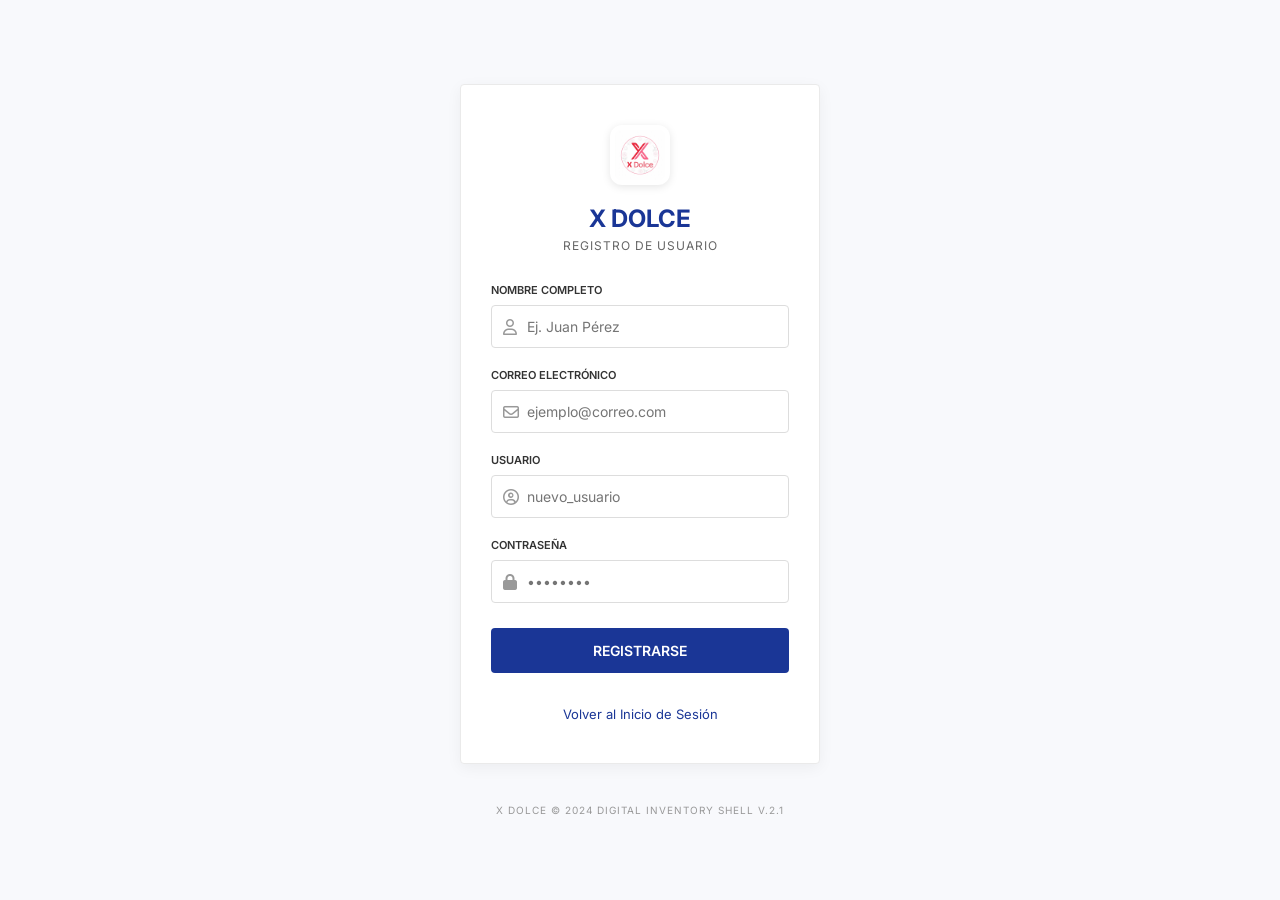
<file: frontend/register.html>
<!DOCTYPE html>
<html lang="es">
<head>
    <meta charset="UTF-8">
    <meta name="viewport" content="width=device-width, initial-scale=1.0">
    <title>X Dolce - Registro</title>
    <link href="https://fonts.googleapis.com/css2?family=Inter:wght@400;500;600;700&display=swap" rel="stylesheet">
    <link rel="stylesheet" href="https://cdnjs.cloudflare.com/ajax/libs/font-awesome/6.4.0/css/all.min.css">
    <link rel="stylesheet" href="css/style.css">
    <link rel="stylesheet" href="css/auth.css">
</head>
<body>

    <div class="auth-container">
        <div class="auth-card">
            <!-- Usamos una imagen de placeholder que simule el logo de X Dolce -->
            <img src="assets/images/logo.png" alt="X Dolce Logo" class="auth-logo">
            
            <h1 class="auth-title">X DOLCE</h1>
            <p class="auth-subtitle">REGISTRO DE USUARIO</p>

            <form id="registerForm">
                <div class="form-group">
                    <label>NOMBRE COMPLETO</label>
                    <div class="input-container">
                        <i class="fa-regular fa-user"></i>
                        <input type="text" id="regFullName" placeholder="Ej. Juan Pérez" required>
                    </div>
                </div>

                <div class="form-group">
                    <label>CORREO ELECTRÓNICO</label>
                    <div class="input-container">
                        <i class="fa-regular fa-envelope"></i>
                        <input type="email" id="regEmail" placeholder="ejemplo@correo.com" required>
                    </div>
                </div>

                <div class="form-group">
                    <label>USUARIO</label>
                    <div class="input-container">
                        <i class="fa-regular fa-user-circle"></i>
                        <input type="text" id="regUsername" placeholder="nuevo_usuario" required>
                    </div>
                </div>

                <div class="form-group" style="margin-bottom: 25px;">
                    <label>CONTRASEÑA</label>
                    <div class="input-container">
                        <i class="fa-solid fa-lock"></i>
                        <input type="password" id="regPassword" placeholder="••••••••" required>
                    </div>
                </div>

                <button type="submit" class="btn-primary btn-auth">REGISTRARSE</button>
            </form>
            
            <div style="margin-top: 15px;">
                <a href="index.html" class="footer-link">Volver al Inicio de Sesión</a>
            </div>
        </div>
        <div style="text-align: center; margin-top: 40px; font-size: 10px; color: #999; letter-spacing: 1px;">
            X DOLCE © 2024 DIGITAL INVENTORY SHELL V.2.1
        </div>
    </div>

    <script src="js/api.js"></script>
    <script src="js/auth.js"></script>
</body>
</html>
</file>
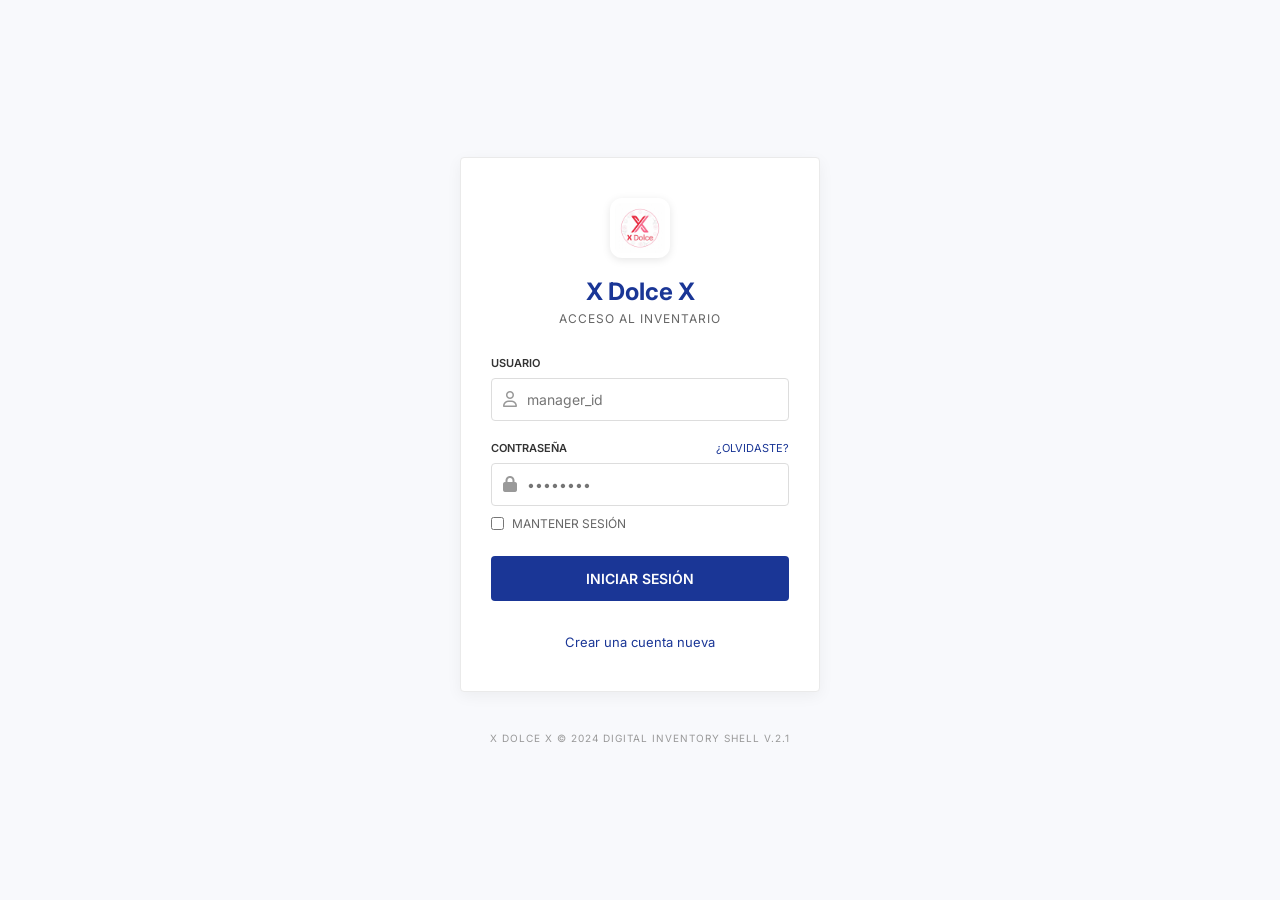
<file: frontend/settings.html>
<!DOCTYPE html>
<html lang="es">
<head>
    <meta charset="UTF-8">
    <meta name="viewport" content="width=device-width, initial-scale=1.0">
    <title>X Dolce - Ajustes de Perfil</title>
    <link href="https://fonts.googleapis.com/css2?family=Inter:wght@400;500;600;700&display=swap" rel="stylesheet">
    <link rel="stylesheet" href="https://cdnjs.cloudflare.com/ajax/libs/font-awesome/6.4.0/css/all.min.css">
    <link rel="stylesheet" href="css/style.css">
    <link rel="stylesheet" href="css/layout.css">
    <style>
        .settings-header {
            display: flex;
            justify-content: space-between;
            align-items: center;
            margin-bottom: 30px;
        }
        .settings-header h1 {
            color: var(--primary-color);
            font-size: 24px;
            font-weight: 700;
        }
        .settings-grid {
            display: grid;
            grid-template-columns: 1fr 1.5fr;
            gap: 30px;
        }
        .settings-card {
            background: #fff;
            border: 1px solid var(--border-color);
            border-radius: 8px;
            padding: 30px;
        }
        .profile-picture-container {
            display: flex;
            justify-content: center;
            margin-bottom: 30px;
        }
        .profile-picture {
            width: 120px;
            height: 120px;
            background: #f0f2f5;
            border-radius: 12px;
            display: flex;
            align-items: center;
            justify-content: center;
            position: relative;
        }
        .profile-picture i.fa-user {
            font-size: 40px;
            color: #555;
        }
        .profile-edit-btn {
            position: absolute;
            bottom: -10px;
            right: -10px;
            background: var(--primary-color);
            color: white;
            width: 36px;
            height: 36px;
            border-radius: 50%;
            display: flex;
            align-items: center;
            justify-content: center;
            cursor: pointer;
            border: 2px solid #fff;
        }
        .settings-form-group {
            margin-bottom: 20px;
        }
        .settings-form-group label {
            display: block;
            font-size: 11px;
            text-transform: uppercase;
            font-weight: 600;
            color: #666;
            margin-bottom: 8px;
            letter-spacing: 0.5px;
        }
        .settings-form-input {
            width: 100%;
            padding: 12px;
            border: 1px solid #ddd;
            border-radius: 4px;
            font-size: 14px;
            font-family: 'Inter', sans-serif;
            color: #333;
        }
        .settings-form-input:focus {
            outline: none;
            border-color: var(--primary-color);
        }
        .settings-section-title {
            display: flex;
            align-items: center;
            gap: 10px;
            font-size: 16px;
            font-weight: 600;
            color: #333;
            margin-bottom: 20px;
        }
        .pref-row {
            display: flex;
            justify-content: space-between;
            align-items: center;
            margin-bottom: 25px;
        }
        .pref-info h4 {
            font-size: 14px;
            color: #333;
            margin-bottom: 4px;
        }
        .pref-info p {
            font-size: 12px;
            color: #666;
        }
        .btn-outline {
            background: transparent;
            border: 1px solid #ccc;
            color: #555;
            padding: 12px;
            border-radius: 4px;
            font-weight: 500;
            cursor: pointer;
            width: 100%;
            font-size: 12px;
            text-transform: uppercase;
            letter-spacing: 0.5px;
            transition: all 0.2s;
        }
        .btn-outline:hover {
            background: #f9f9f9;
        }
        .security-buttons {
            display: grid;
            grid-template-columns: 1fr 1fr;
            gap: 15px;
            margin-bottom: 25px;
        }
        .member-info {
            display: flex;
            justify-content: space-between;
            align-items: center;
            font-size: 11px;
            text-transform: uppercase;
            font-weight: 600;
            padding-top: 20px;
            border-top: 1px dashed #eee;
        }
        .member-info .danger-text {
            color: var(--danger);
            cursor: pointer;
        }
        .settings-footer {
            margin-top: 30px;
            padding-top: 20px;
            border-top: 1px solid #eee;
            display: flex;
            justify-content: flex-end;
            gap: 15px;
        }
        /* Dark Theme Variables */
        body.dark-mode {
            --bg-color: #121212;
            --surface-color: #1e1e1e;
            --text-primary: #ffffff;
            --text-secondary: #aaaaaa;
            --border-color: #333333;
            background-color: var(--bg-color);
            color: var(--text-primary);
        }
        body.dark-mode .sidebar { background-color: var(--surface-color); border-right: 1px solid var(--border-color); }
        body.dark-mode .topbar { background-color: var(--surface-color); border-bottom: 1px solid var(--border-color); }
        body.dark-mode .settings-card { background-color: var(--surface-color); border: 1px solid var(--border-color); color: var(--text-primary); }
        body.dark-mode .settings-form-input { background-color: #333; color: white; border-color: #555; }
        body.dark-mode .settings-header h1 { color: #fff; }
        body.dark-mode .settings-section-title, body.dark-mode .pref-info h4 { color: #fff; }
        body.dark-mode .profile-picture { background: #333; }
        body.dark-mode .profile-edit-btn { border-color: var(--surface-color); }
        body.dark-mode .btn-outline { color: #ccc; border-color: #555; }
        body.dark-mode .btn-outline:hover { background: #333; }

        /* Custom Switch */
        .switch { position: relative; display: inline-block; width: 44px; height: 22px; }
        .switch input { opacity: 0; width: 0; height: 0; }
        .slider { position: absolute; cursor: pointer; top: 0; left: 0; right: 0; bottom: 0; background-color: #ccc; transition: .4s; border-radius: 22px; }
        .slider:before { position: absolute; content: ""; height: 16px; width: 16px; left: 3px; bottom: 3px; background-color: white; transition: .4s; border-radius: 50%; }
        input:checked + .slider { background-color: var(--primary-color); }
        input:checked + .slider:before { transform: translateX(22px); }
    </style>
</head>
<body>

    <div class="app-container">
        <!-- Sidebar -->
        <aside class="sidebar">
            <div>
                <div class="sidebar-header">
                    <div class="sidebar-logo">
                        <img src="assets/images/logo.png" alt="Logo">
                        <div>
                            <h2>X Dolce</h2>
                            <p>Operaciones de inventario</p>
                        </div>
                    </div>
                </div>
                
                <ul class="sidebar-menu">
                    <li><a href="dashboard.html"><i class="fa-solid fa-box"></i> Inventario</a></li>
                    <li><a href="pos.html"><i class="fa-solid fa-cash-register"></i> Punto de Venta</a></li>
                    <li><a href="layaways.html"><i class="fa-solid fa-box-open"></i> Apartados</a></li>
                    <li><a href="customers.html"><i class="fa-solid fa-users"></i> Clientes</a></li>
                    <li><a href="history.html"><i class="fa-solid fa-clock-rotate-left"></i> Historial</a></li>
                </ul>
            </div>

            <ul class="sidebar-menu sidebar-footer">
                <li><a href="settings.html" class="active"><i class="fa-solid fa-gear"></i> Ajustes</a></li>
                <li><a href="#"><i class="fa-regular fa-circle-question"></i> Soporte</a></li>
                <li><a href="#" onclick="logout()"><i class="fa-solid fa-arrow-right-from-bracket"></i> Salir</a></li>
            </ul>
        </aside>

        <!-- Main Content -->
        <main class="main-content">
            <header class="topbar" style="border-bottom:none; padding-bottom: 0;">
                <div class="search-bar" style="visibility:hidden;"></div>
                <div class="topbar-actions">
                    <div style="position: relative;">
                        <button class="btn-icon" id="notificationBellBtn" onclick="toggleGlobalNotifications()" style="cursor:pointer; position:relative;">
                            <i class="fa-regular fa-bell"></i>
                            <span id="notifBadge" style="display:none;position:absolute;top:4px;right:4px;width:8px;height:8px;background:#dc3545;border-radius:50%;box-shadow:0 0 0 2px white;"></span>
                        </button>
                        <div id="notificationsDropdown" style="display:none; position:absolute; top:40px; right:0; width:300px; background:white; border-radius:8px; box-shadow:0 10px 25px rgba(0,0,0,0.15); border:1px solid #eee; z-index:1000; overflow:hidden;">
                            <div style="padding:15px; border-bottom:1px solid #eee; font-weight:600; color:#333; display:flex; justify-content:space-between; align-items:center;">
                                Alertas de Stock <span id="notifCount" class="badge badge-danger" style="font-size:11px;">0</span>
                            </div>
                            <div id="notificationsList" style="max-height:300px; overflow-y:auto; padding:0;">
                                <!-- Alerts will be injected here -->
                            </div>
                        </div>
                    </div>
                    <div class="user-profile">
                        <i class="fa-solid fa-circle-user" style="font-size: 24px; color: var(--primary-color);"></i>
                    </div>
                </div>
            </header>

            <div class="page-content" style="padding-top: 10px;">
                <div class="settings-header">
                    <h1>Ajustes de Perfil</h1>
                </div>

                <div class="settings-grid">
                    <!-- Columna Izquierda: Perfil -->
                    <div class="settings-card">
                        <div class="profile-picture-container">
                            <div class="profile-picture">
                                <i class="fa-regular fa-user"></i>
                                <div class="profile-edit-btn">
                                    <i class="fa-solid fa-pen" style="font-size: 14px;"></i>
                                </div>
                            </div>
                        </div>

                        <form id="profileForm">
                            <div class="settings-form-group">
                                <label>Nombre Completo</label>
                                <input type="text" id="profileName" class="settings-form-input" value="Administrador">
                            </div>
                            <div class="settings-form-group">
                                <label>Correo Electrónico</label>
                                <input type="email" id="profileEmail" class="settings-form-input" value="admin@xdolce.com">
                            </div>
                        </form>
                    </div>

                    <!-- Columna Derecha: Preferencias y Seguridad -->
                    <div>
                        <!-- Preferencias -->
                        <div class="settings-card" style="margin-bottom: 30px;">
                            <div class="settings-section-title">
                                <i class="fa-solid fa-sliders" style="color:var(--primary-color);"></i> Preferencias de la App
                            </div>

                            <div class="pref-row">
                                <div class="pref-info">
                                    <h4>Alertas de Stock</h4>
                                    <p>Notificaciones push en tiempo real para niveles bajos de inventario.</p>
                                </div>
                                <label class="switch">
                                    <input type="checkbox" id="stockAlertToggle" onchange="toggleStockAlerts()">
                                    <span class="slider"></span>
                                </label>
                            </div>

                            <div class="pref-row">
                                <div class="pref-info">
                                    <h4>Tema Oscuro</h4>
                                    <p>Cambia la interfaz a colores oscuros.</p>
                                </div>
                                <label class="switch">
                                    <input type="checkbox" id="themeToggle" onchange="toggleTheme()">
                                    <span class="slider"></span>
                                </label>
                            </div>

                            <div class="pref-row">
                                <div class="pref-info">
                                    <h4>Moneda / Idioma</h4>
                                    <p>Formatos localizados para informes.</p>
                                </div>
                                <div>
                                    <select class="settings-form-input" style="width: auto; padding: 8px; font-size: 13px;">
                                        <option>Español (Colombia) - COP</option>
                                        <option>Inglés (US) - USD</option>
                                    </select>
                                </div>
                            </div>
                        </div>

                        <!-- Seguridad -->
                        <div class="settings-card">
                            <div class="settings-section-title">
                                <i class="fa-solid fa-shield-halved" style="color:#d93025;"></i> Seguridad y Privacidad
                            </div>

                            <div class="security-buttons">
                                <button class="btn-outline" onclick="openPasswordModal()">Cambiar Contraseña</button>
                                <button class="btn-outline">Autenticación de Dos Factores</button>
                            </div>

                            <div class="member-info">
                                <span style="color:#999;">Miembro desde Junio 2023</span>
                                <span class="danger-text" id="deleteAccountBtn">Eliminar Cuenta</span>
                            </div>
                        </div>
                        
                        <div class="settings-footer">
                            <button class="btn-secondary" style="border:none; background:transparent;">Cancelar</button>
                            <button class="btn-primary" onclick="saveAllSettings()">Guardar Cambios</button>
                        </div>
                    </div>
                </div>
            </div>
        </main>
    </div>

    <!-- Modal Cambio de Contraseña -->
    <div id="passwordModal" class="modal" style="display:none; position:fixed; top:0; left:0; width:100%; height:100%; background:rgba(0,0,0,0.5); z-index:1000; align-items:center; justify-content:center;">
        <div style="background:white; padding:30px; border-radius:8px; width:400px; max-width:90%; box-shadow: 0 20px 60px rgba(0,0,0,0.2);">
            <h3 style="margin-bottom: 20px; color:var(--primary-color);"><i class="fa-solid fa-lock" style="margin-right:8px;"></i>Cambiar Contraseña</h3>
            <div class="settings-form-group">
                <label>Contraseña Actual</label>
                <input type="password" id="currentPass" class="settings-form-input" placeholder="Contraseña actual">
            </div>
            <div class="settings-form-group">
                <label>Nueva Contraseña</label>
                <input type="password" id="newPass" class="settings-form-input" placeholder="Mínimo 6 caracteres">
            </div>
            <div class="settings-form-group">
                <label>Confirmar Nueva Contraseña</label>
                <input type="password" id="confirmPass" class="settings-form-input" placeholder="Repita la nueva contraseña">
            </div>
            <div style="display: flex; justify-content: flex-end; gap: 10px; margin-top: 20px;">
                <button type="button" class="btn-secondary" onclick="closePasswordModal()">Cancelar</button>
                <button type="button" class="btn-primary" onclick="submitPasswordChange()">Actualizar Contraseña</button>
            </div>
        </div>
    </div>

    <script src="js/api.js"></script>
    <script src="js/auth.js"></script>
    <script src="js/settings.js"></script>
</body>
</html>
</file>
<file: frontend/css/style.css>
:root {
    --primary-color: #1a3696;
    --primary-hover: #122872;
    --background-color: #f5f6fa;
    --text-main: #333;
    --text-muted: #666;
    --border-color: #e0e0e0;
    --white: #ffffff;
    --danger: #dc3545;
    --success: #28a745;
    --warning: #ffc107;
    --font-family: 'Inter', sans-serif;
    --sidebar-bg: #ffffff;
    --sidebar-hover: #f0f2f5;
    --card-shadow: 0 4px 6px rgba(0,0,0,0.05);
}

* {
    margin: 0;
    padding: 0;
    box-sizing: border-box;
}

body {
    font-family: var(--font-family);
    background-color: var(--background-color);
    color: var(--text-main);
}

a {
    text-decoration: none;
    color: var(--primary-color);
}

input, button {
    font-family: inherit;
}

/* Utilities */
.btn-primary {
    background-color: var(--primary-color);
    color: var(--white);
    border: none;
    padding: 10px 15px;
    border-radius: 4px;
    cursor: pointer;
    font-weight: 600;
    transition: background 0.3s;
}

.btn-primary:hover {
    background-color: var(--primary-hover);
}

.card {
    background: var(--white);
    border-radius: 8px;
    box-shadow: var(--card-shadow);
    padding: 20px;
    border: 1px solid var(--border-color);
}

/* Form inputs used across modals */
.form-input {
    width: 100%;
    padding: 10px 12px;
    border: 1px solid #ddd;
    border-radius: 4px;
    font-size: 14px;
    font-family: var(--font-family);
    color: var(--text-main);
    background: #fff;
    transition: border-color 0.2s;
    box-sizing: border-box;
}

.form-input:focus {
    outline: none;
    border-color: var(--primary-color);
    box-shadow: 0 0 0 3px rgba(26, 54, 150, 0.08);
}

.form-input[readonly] {
    background: #f5f6fa;
    color: #888;
    cursor: not-allowed;
}

select.form-input {
    cursor: pointer;
}

/* Modals */
.modal {
    display: none;
}
</file>
<file: frontend/css/auth.css>
body {
    background-color: #f8f9fc; /* Very light blue/gray background */
    display: flex;
    justify-content: center;
    align-items: center;
    min-height: 100vh;
    margin: 0;
}

.auth-container {
    width: 100%;
    max-width: 400px;
    padding: 20px;
}

.auth-card {
    background: #ffffff;
    padding: 40px 30px;
    border-radius: 4px;
    box-shadow: 0 4px 15px rgba(0,0,0,0.05);
    border: 1px solid #eaeaea;
    text-align: center;
}

.auth-logo {
    width: 60px;
    height: 60px;
    margin-bottom: 15px;
    border-radius: 12px;
    background: #fff;
    box-shadow: 0 2px 8px rgba(0,0,0,0.1);
    padding: 5px;
}

.auth-title {
    color: #1a3696;
    font-size: 24px;
    font-weight: 700;
    margin-bottom: 5px;
}

.auth-subtitle {
    color: #666;
    font-size: 12px;
    text-transform: uppercase;
    letter-spacing: 1px;
    margin-bottom: 30px;
}

.form-group {
    text-align: left;
    margin-bottom: 20px;
}

.form-group label {
    display: block;
    font-size: 11px;
    font-weight: 600;
    color: #333;
    margin-bottom: 8px;
    text-transform: uppercase;
}

.input-container {
    position: relative;
    display: flex;
    align-items: center;
}

.input-container i {
    position: absolute;
    left: 12px;
    color: #999;
}

.input-container input {
    width: 100%;
    padding: 12px 12px 12px 35px;
    border: 1px solid #ddd;
    border-radius: 4px;
    font-size: 14px;
    outline: none;
    transition: border-color 0.3s;
}

.input-container input:focus {
    border-color: #1a3696;
}

.extra-options {
    display: flex;
    justify-content: space-between;
    align-items: center;
    font-size: 12px;
    margin-bottom: 20px;
}

.extra-options a {
    color: #1a3696;
    font-weight: 600;
}

.btn-auth {
    width: 100%;
    padding: 14px;
    font-size: 14px;
    margin-bottom: 15px;
}

.footer-link {
    font-size: 13px;
    color: #1a3696;
}
</file>
<file: frontend/css/layout.css>
/* Layout general */
.app-container {
    display: flex;
    height: 100vh;
    overflow: hidden;
}

/* Sidebar */
.sidebar {
    width: 250px;
    background-color: var(--sidebar-bg);
    border-right: 1px solid var(--border-color);
    display: flex;
    flex-direction: column;
    justify-content: space-between;
}

.sidebar-header {
    padding: 20px;
    text-align: center;
    border-bottom: 1px solid var(--border-color);
}

.sidebar-logo {
    display: flex;
    align-items: center;
    gap: 10px;
    justify-content: center;
}

.sidebar-logo img {
    width: 40px;
    border-radius: 8px;
}

.sidebar-logo div {
    text-align: left;
}

.sidebar-logo h2 {
    font-size: 16px;
    color: var(--primary-color);
    margin: 0;
}

.sidebar-logo p {
    font-size: 11px;
    color: var(--text-muted);
    margin: 0;
}

.sidebar-menu {
    list-style: none;
    padding: 20px 0;
    flex-grow: 1;
}

.sidebar-menu li {
    margin-bottom: 5px;
}

.sidebar-menu a {
    display: flex;
    align-items: center;
    padding: 12px 20px;
    color: var(--text-main);
    text-decoration: none;
    font-weight: 500;
    font-size: 14px;
    transition: background 0.2s;
}

.sidebar-menu a i {
    width: 24px;
    font-size: 18px;
    color: var(--text-muted);
}

.sidebar-menu a:hover, .sidebar-menu a.active {
    background-color: #f0f4f8;
    color: var(--primary-color);
    border-right: 4px solid var(--primary-color);
}

.sidebar-menu a.active i {
    color: var(--primary-color);
}

.sidebar-action {
    padding: 20px;
}

.sidebar-footer {
    padding: 20px 0;
    border-top: 1px solid var(--border-color);
}

/* Main Content */
.main-content {
    flex-grow: 1;
    display: flex;
    flex-direction: column;
    overflow-y: auto;
}

/* Topbar */
.topbar {
    display: flex;
    justify-content: space-between;
    align-items: center;
    padding: 15px 30px;
    background-color: var(--white);
    border-bottom: 1px solid var(--border-color);
}

.search-bar {
    display: flex;
    align-items: center;
    background-color: #f5f6fa;
    border-radius: 4px;
    padding: 8px 15px;
    width: 400px;
    border: 1px solid var(--border-color);
}

.search-bar i {
    color: var(--text-muted);
    margin-right: 10px;
}

.search-bar input {
    border: none;
    background: transparent;
    width: 100%;
    outline: none;
    font-size: 14px;
}

.topbar-actions {
    display: flex;
    align-items: center;
    gap: 20px;
}

.btn-icon {
    background: none;
    border: none;
    font-size: 18px;
    color: var(--text-muted);
    cursor: pointer;
}

.user-profile {
    display: flex;
    align-items: center;
    gap: 10px;
    font-weight: 600;
    font-size: 14px;
}

/* Page Content */
.page-content {
    padding: 30px;
}

.page-header {
    display: flex;
    justify-content: space-between;
    align-items: center;
    margin-bottom: 25px;
}

.page-title {
    font-size: 24px;
    font-weight: 600;
    color: var(--text-main);
}

.action-buttons {
    display: flex;
    gap: 10px;
}

.btn-secondary {
    background: var(--white);
    border: 1px solid var(--border-color);
    padding: 8px 15px;
    border-radius: 4px;
    cursor: pointer;
    font-weight: 500;
    display: flex;
    align-items: center;
    gap: 8px;
    transition: background 0.3s;
}

.btn-secondary:hover {
    background: var(--sidebar-hover);
}

/* Stats Cards */
.stats-grid {
    display: grid;
    grid-template-columns: repeat(4, 1fr);
    gap: 20px;
    margin-bottom: 30px;
}

.stat-card {
    background: var(--white);
    border: 1px solid var(--border-color);
    border-radius: 8px;
    padding: 20px;
    box-shadow: 0 2px 5px rgba(0,0,0,0.02);
}

.stat-title {
    font-size: 12px;
    color: var(--text-muted);
    font-weight: 600;
    margin-bottom: 10px;
    text-transform: uppercase;
}

.stat-value {
    font-size: 24px;
    font-weight: 700;
    color: var(--text-main);
    margin-bottom: 5px;
}

.stat-sub {
    font-size: 12px;
    color: var(--text-muted);
    display: flex;
    align-items: center;
    gap: 5px;
}

.text-danger { color: var(--danger); }
.text-success { color: var(--success); }

/* Table */
.data-table {
    width: 100%;
    border-collapse: collapse;
    background: var(--white);
    border-radius: 8px;
    overflow: hidden;
    box-shadow: 0 2px 5px rgba(0,0,0,0.02);
    border: 1px solid var(--border-color);
}

.data-table th, .data-table td {
    padding: 15px 20px;
    text-align: left;
    border-bottom: 1px solid var(--border-color);
    font-size: 14px;
}

.data-table th {
    background: #fafbfe;
    font-weight: 600;
    color: var(--text-muted);
    text-transform: uppercase;
    font-size: 12px;
}

.badge {
    padding: 4px 8px;
    border-radius: 12px;
    font-size: 11px;
    font-weight: 600;
}

.badge-primary { background: #e6ebf5; color: var(--primary-color); }
.badge-danger { background: #fbe6e8; color: var(--danger); }
.badge-warning { background: #fdf5d3; color: #856404; }
</file>
<file: frontend/css/pos.css>
/* POS Specific Styles */
.pos-container {
    display: flex;
    gap: 20px;
    height: calc(100vh - 150px);
}

.pos-products-area {
    flex: 2;
    display: flex;
    flex-direction: column;
}

.pos-cart-area {
    flex: 1;
    background: #f4f5f8;
    border-radius: 8px;
    padding: 20px;
    display: flex;
    flex-direction: column;
    border: 1px solid var(--border-color);
}

.category-pills {
    display: flex;
    gap: 10px;
    margin-bottom: 20px;
    overflow-x: auto;
    padding-bottom: 5px;
}

.pill {
    padding: 8px 15px;
    border-radius: 20px;
    background: #e9ecef;
    color: var(--text-muted);
    font-size: 13px;
    font-weight: 500;
    cursor: pointer;
    white-space: nowrap;
}

.pill.active {
    background: var(--primary-color);
    color: var(--white);
}

.product-grid {
    display: grid;
    grid-template-columns: repeat(auto-fill, minmax(180px, 1fr));
    gap: 15px;
    overflow-y: auto;
    padding-right: 5px;
    margin-bottom: 20px;
}

.product-card {
    background: var(--white);
    border: 1px solid var(--border-color);
    border-radius: 8px;
    padding: 15px;
    cursor: pointer;
    transition: transform 0.2s, box-shadow 0.2s;
    text-align: center;
}

.product-card:hover {
    transform: translateY(-2px);
    box-shadow: 0 5px 15px rgba(0,0,0,0.08);
}

.product-card img {
    width: 100%;
    height: 120px;
    object-fit: contain;
    margin-bottom: 10px;
}

.product-card-sku {
    font-size: 11px;
    color: var(--text-muted);
    text-transform: uppercase;
}

.product-card-name {
    font-size: 14px;
    font-weight: 600;
    margin: 5px 0;
    height: 40px;
    overflow: hidden;
}

.product-card-price {
    font-size: 16px;
    font-weight: 700;
    color: var(--primary-color);
}

/* Cart Styles */
.cart-header {
    display: flex;
    justify-content: space-between;
    align-items: center;
    margin-bottom: 20px;
}

.cart-header h3 {
    font-size: 18px;
    margin: 0;
}

.cart-items {
    flex-grow: 1;
    overflow-y: auto;
    margin-bottom: 20px;
}

.cart-item {
    display: flex;
    align-items: center;
    gap: 10px;
    background: var(--white);
    padding: 10px;
    border-radius: 4px;
    margin-bottom: 10px;
    border: 1px solid var(--border-color);
}

.cart-item img {
    width: 40px;
    height: 40px;
    object-fit: cover;
    border-radius: 4px;
}

.cart-item-details {
    flex-grow: 1;
}

.cart-item-name {
    font-size: 13px;
    font-weight: 600;
}

.cart-item-sku {
    font-size: 10px;
    color: var(--text-muted);
}

.cart-item-qty {
    display: flex;
    align-items: center;
    gap: 5px;
}

.cart-item-qty button {
    background: #f0f0f0;
    border: none;
    width: 24px;
    height: 24px;
    border-radius: 4px;
    cursor: pointer;
}

.cart-item-price {
    font-weight: 600;
    font-size: 14px;
}

.cart-summary {
    background: var(--white);
    padding: 15px;
    border-radius: 4px;
    border: 1px solid var(--border-color);
}

.summary-line {
    display: flex;
    justify-content: space-between;
    margin-bottom: 8px;
    font-size: 13px;
    color: var(--text-muted);
}

.summary-total {
    display: flex;
    justify-content: space-between;
    margin-top: 10px;
    padding-top: 10px;
    border-top: 1px solid var(--border-color);
    font-size: 20px;
    font-weight: 700;
}

.cart-actions {
    display: flex;
    gap: 10px;
    margin-top: 15px;
}

.cart-actions button {
    flex: 1;
}

.base-validation {
    background: #f4f5f8;
    padding: 15px;
    border-radius: 8px;
    border: 1px solid var(--border-color);
}
</file>
